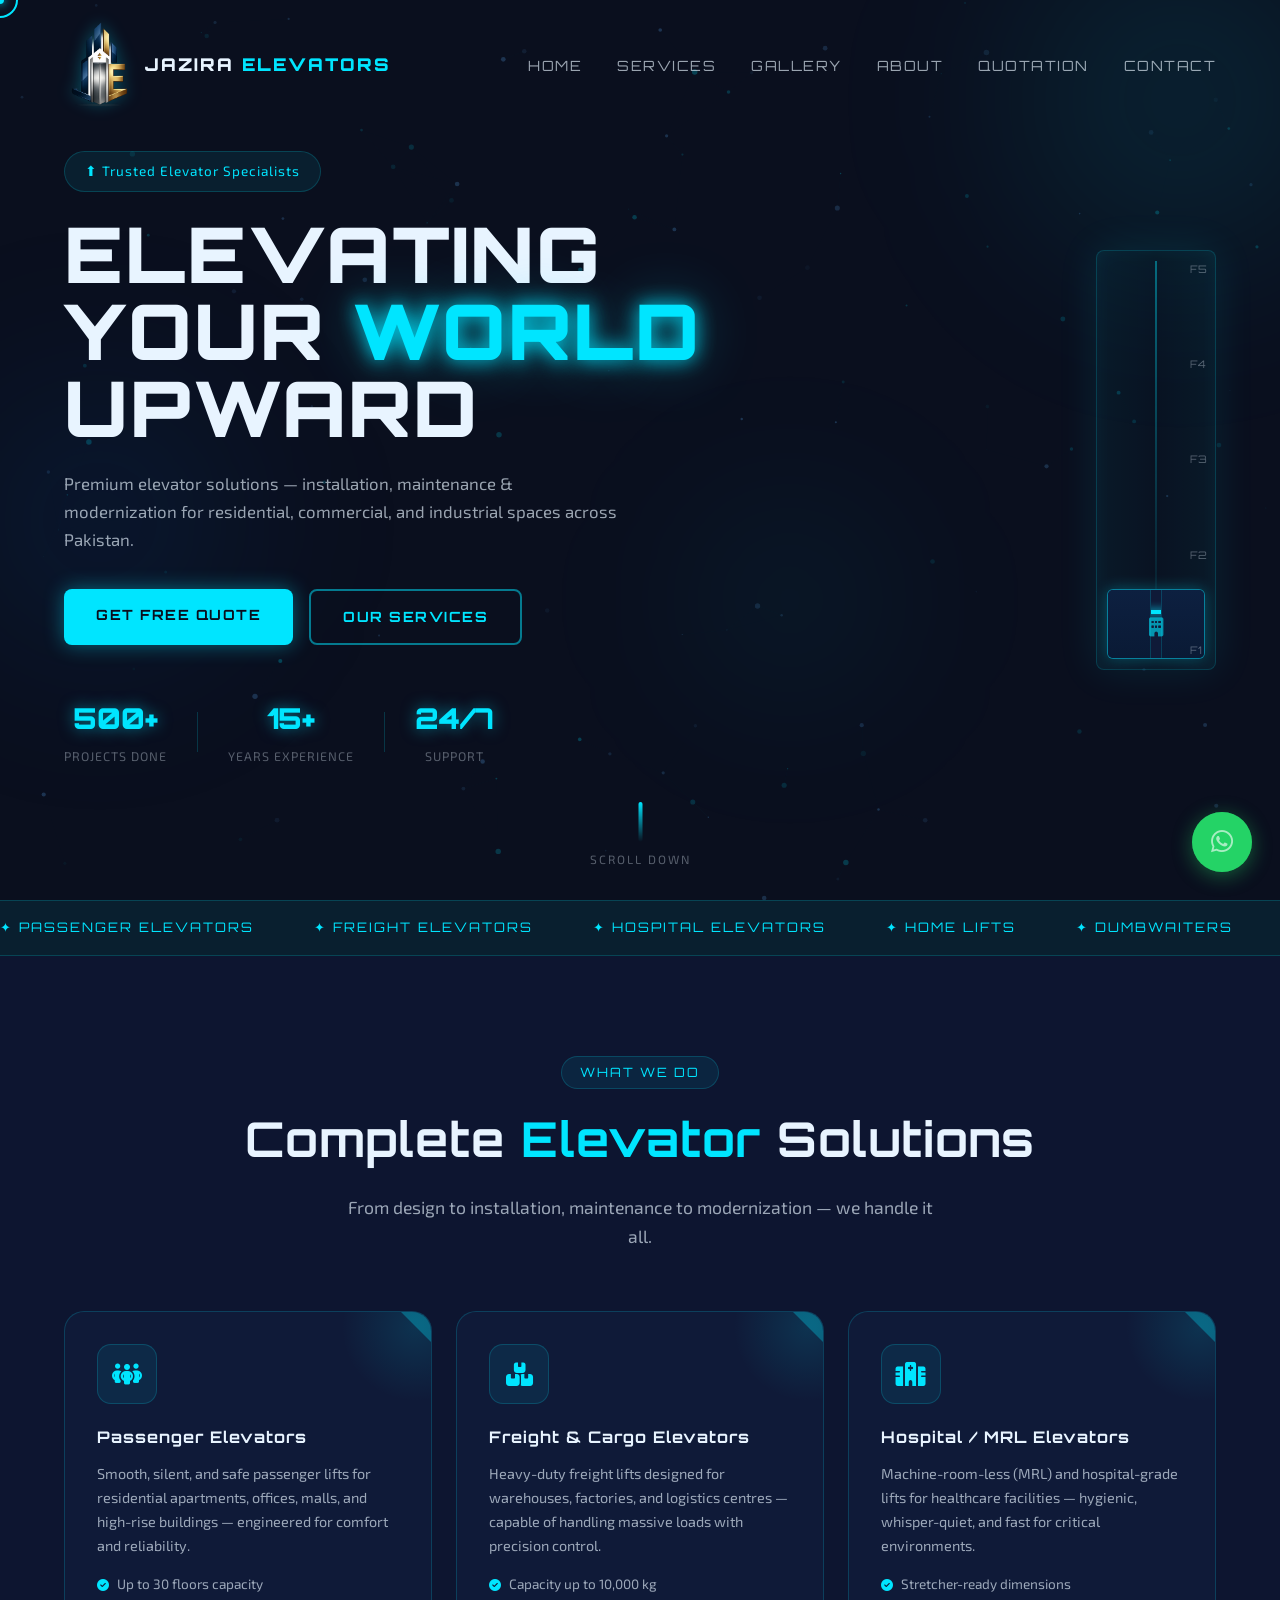
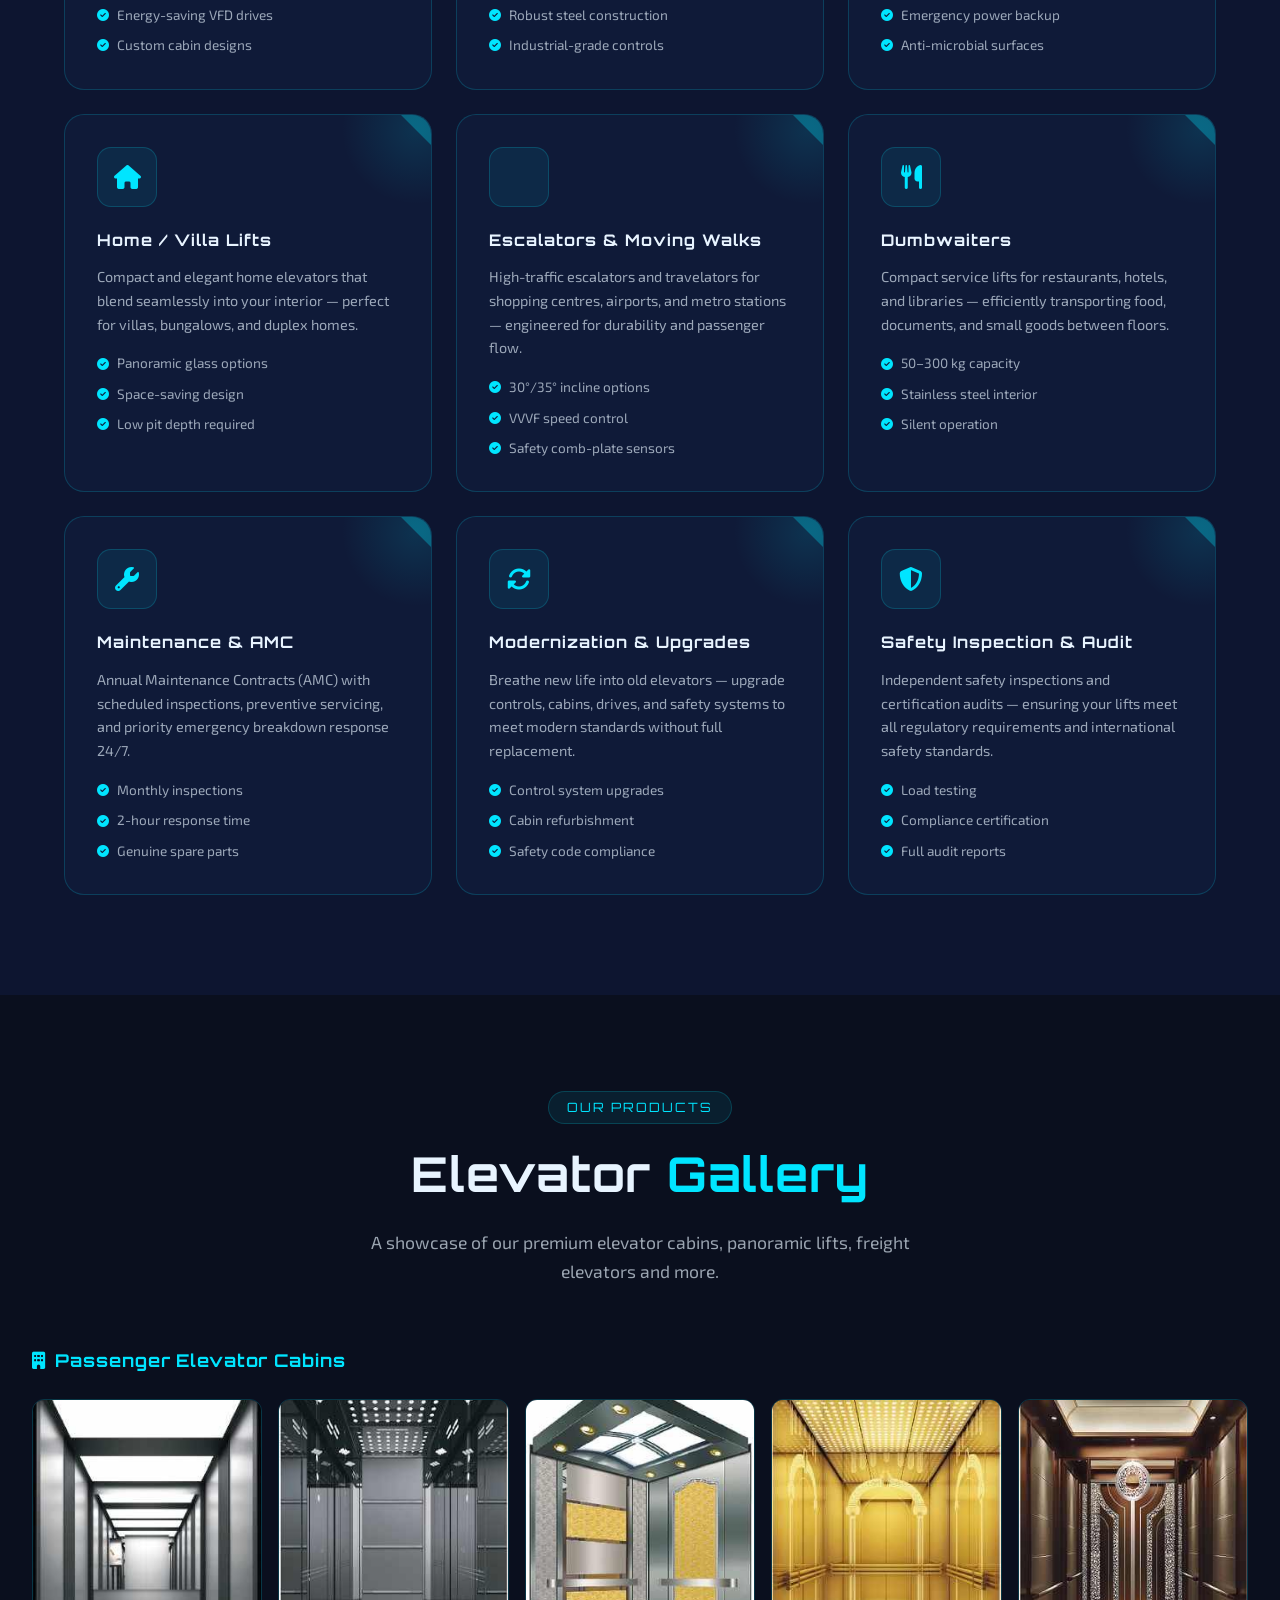
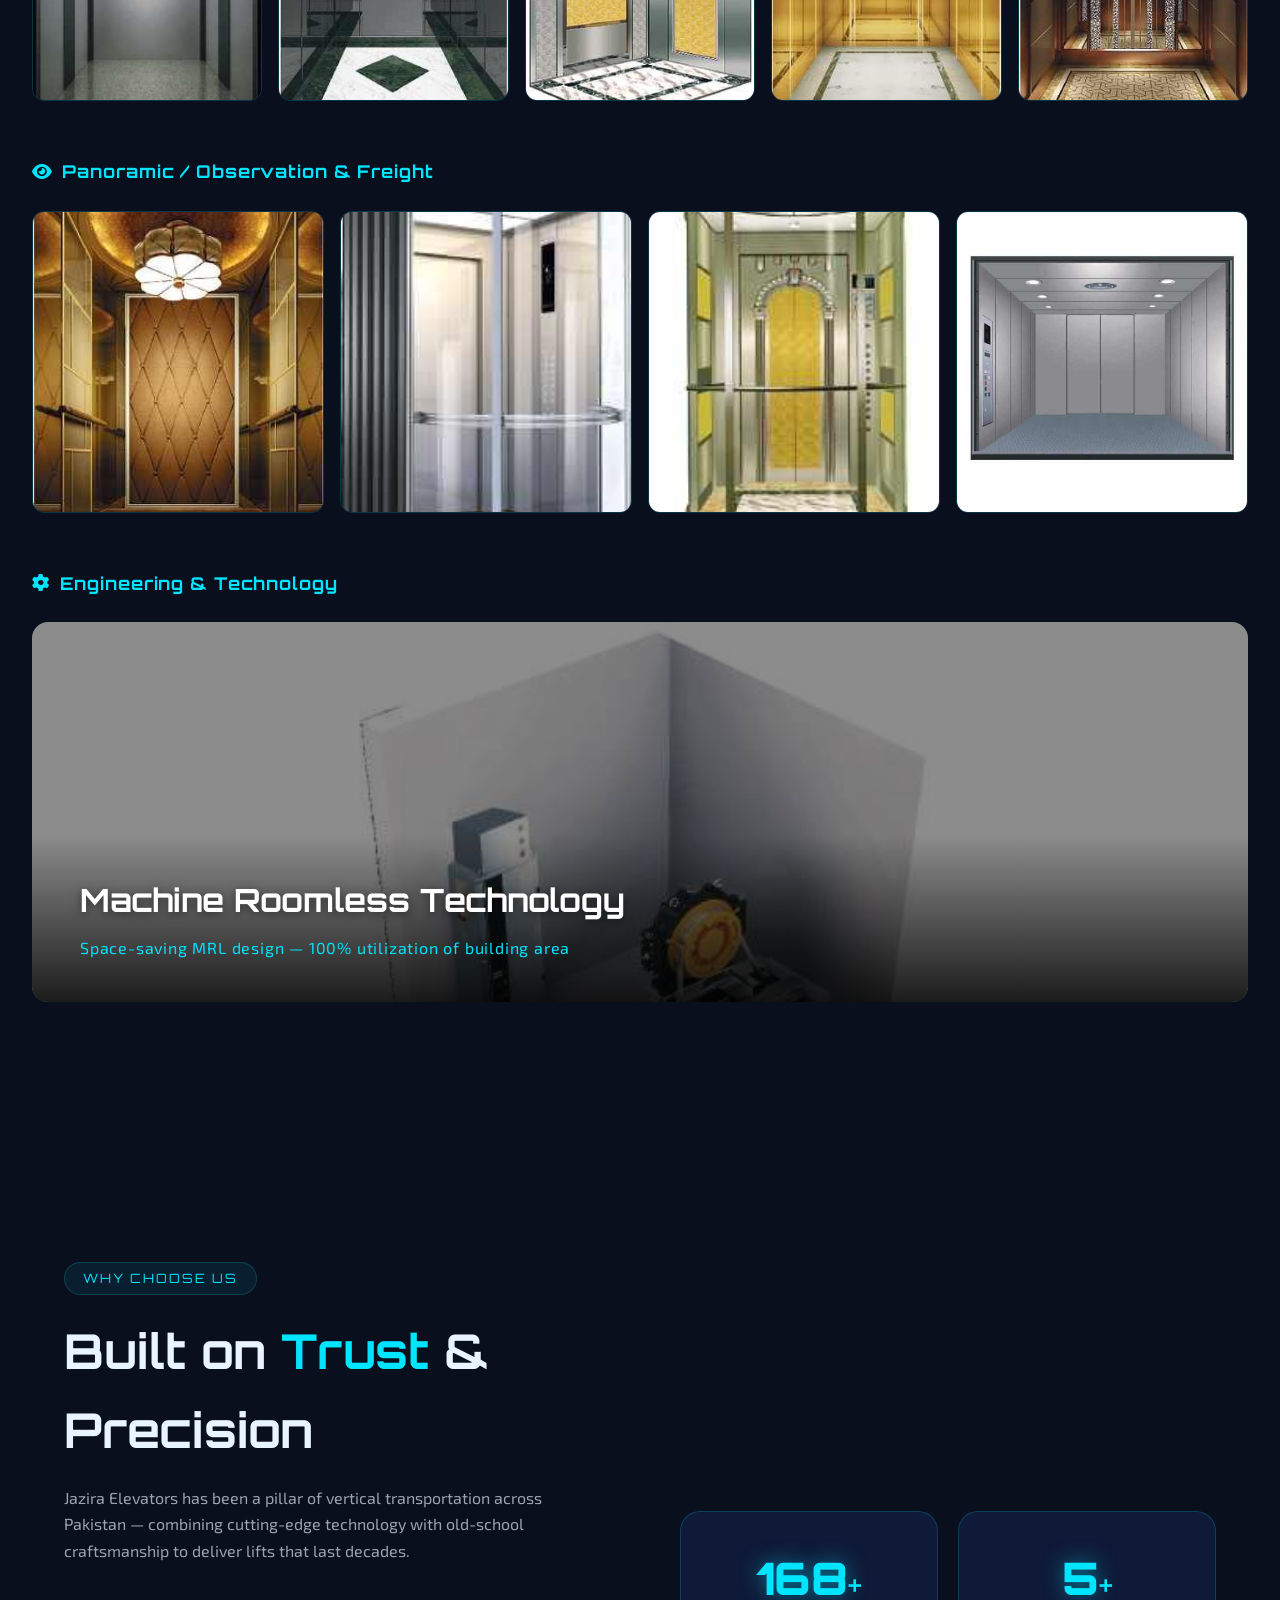
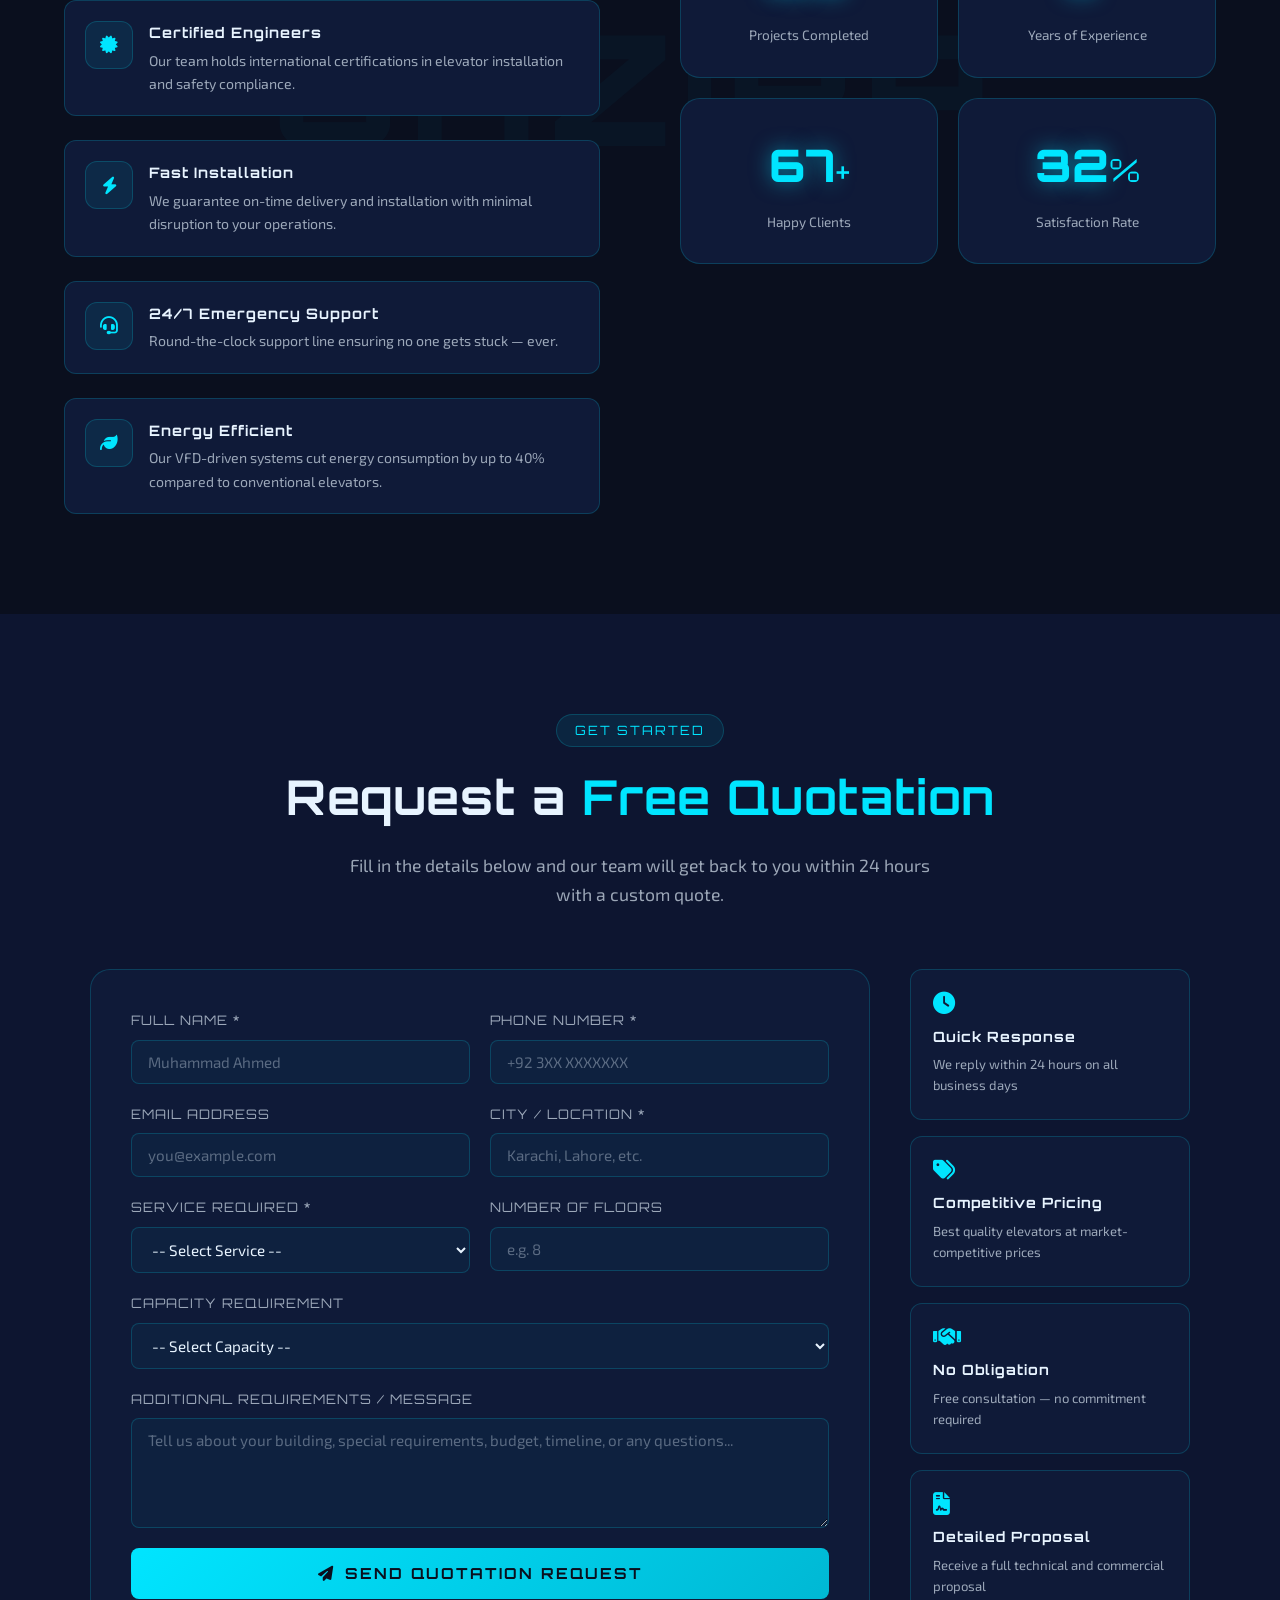
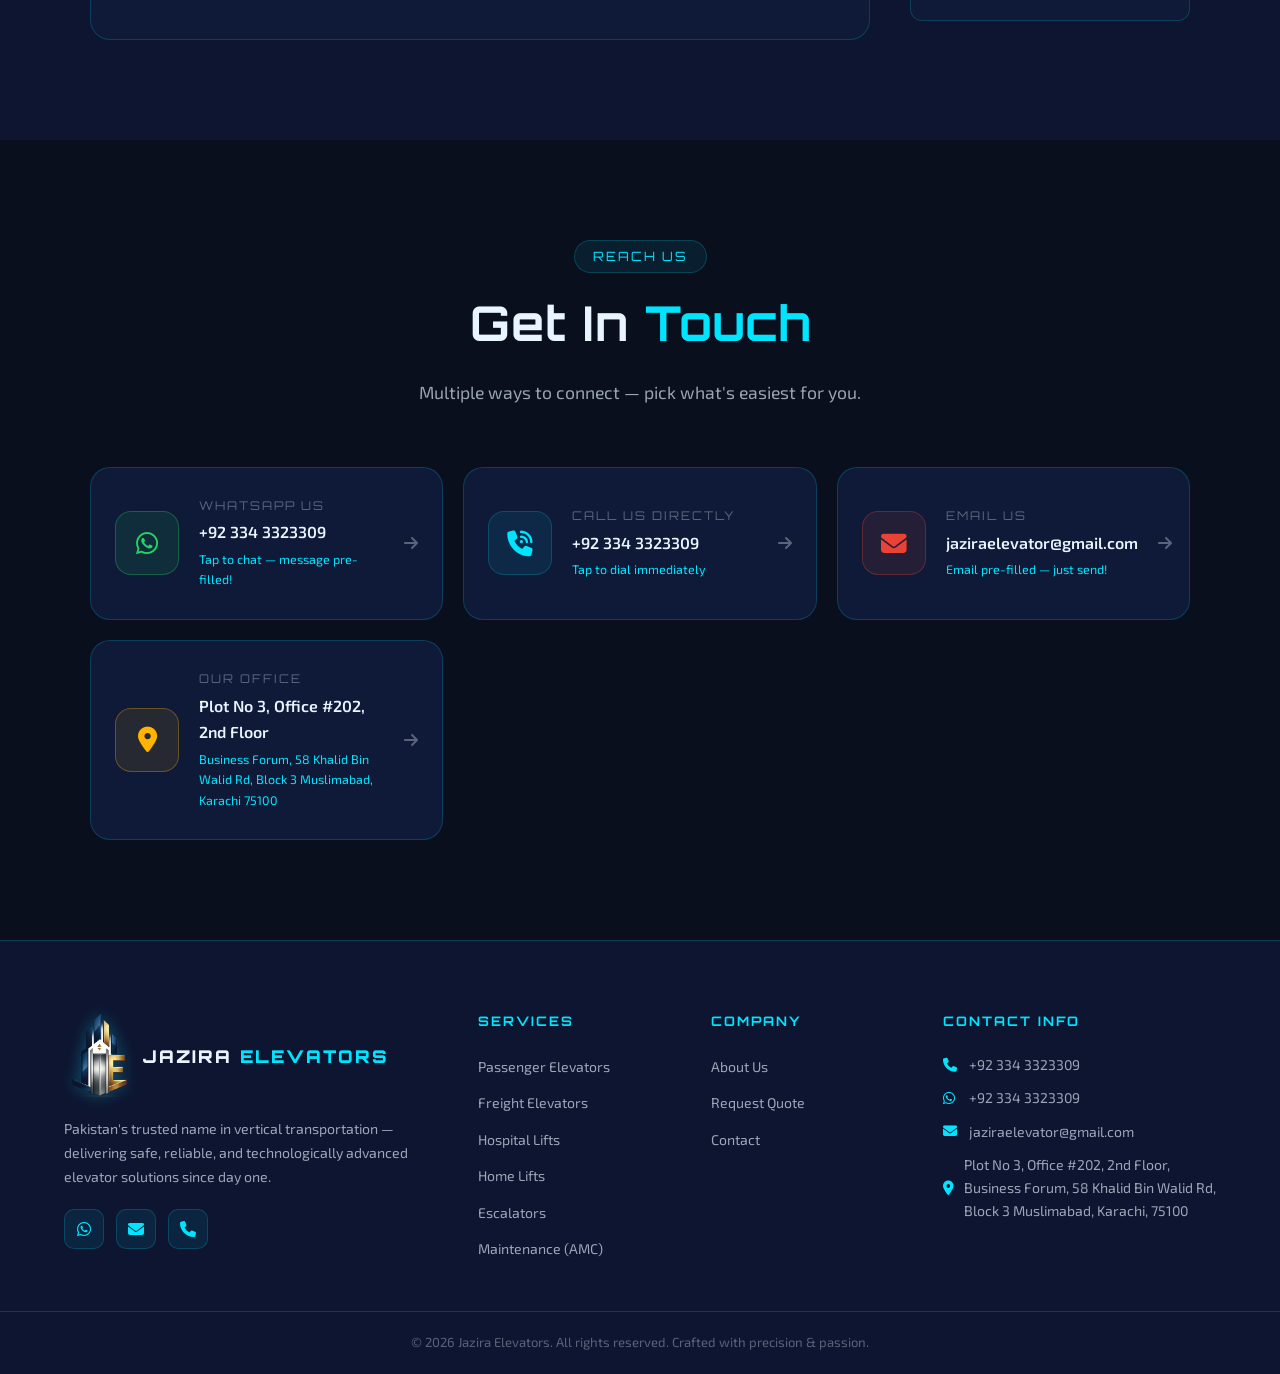
<file: index.html>
<!DOCTYPE html>
<html lang="en">
<head>
  <meta charset="UTF-8" />
  <meta name="viewport" content="width=device-width, initial-scale=1.0" />
  <title>Jazira Elevators – Elevating Excellence</title>

  <!-- ========================================== -->
  <!-- ADDED: Favicon & Google Site Name Data     -->
  <!-- ========================================== -->
  <link rel="icon" href="logo.png" type="image/png">
  <meta property="og:site_name" content="Jazira Elevators">
  <script type="application/ld+json">
  {
    "@context": "https://schema.org",
    "@type": "WebSite",
    "name": "Jazira Elevators",
    "alternateName": "Jazira Elevator",
    "url": "https://jaziraelevator.netlify.app/"
  }
  </script>
  <!-- ========================================== -->

  <link rel="stylesheet" href="style.css" />
  <link href="https://fonts.googleapis.com/css2?family=Orbitron:wght@400;700;900&family=Exo+2:wght@300;400;600;700&display=swap" rel="stylesheet" />
  <link rel="stylesheet" href="https://cdnjs.cloudflare.com/ajax/libs/font-awesome/6.5.0/css/all.min.css" />
</head>
<body>

  <!-- Custom Cursor -->
  <div class="cursor-outer" id="cursorOuter"></div>
  <div class="cursor-inner" id="cursorInner"></div>

  <!-- Particle Canvas -->
  <canvas id="particles"></canvas>

  <!-- Floating Orbs -->
  <div class="orb orb1"></div>
  <div class="orb orb2"></div>
  <div class="orb orb3"></div>

  <!-- ===== NAVBAR ===== -->
  <nav class="navbar" id="navbar">
    <div class="nav-container">
      <div class="logo">
        <img src="logo.png" alt="Jazira Elevators Logo" class="logo-img" />
        <span class="logo-text">JAZIRA<span class="accent"> ELEVATORS</span></span>
      </div>
      <ul class="nav-links" id="navLinks">
        <li><a href="#home">Home</a></li>
        <li><a href="#services">Services</a></li>
        <li><a href="#gallery">Gallery</a></li>
        <li><a href="#about">About</a></li>
        <li><a href="#quotation">Quotation</a></li>
        <li><a href="#contact">Contact</a></li>
      </ul>
      <div class="hamburger" id="hamburger">
        <span></span><span></span><span></span>
      </div>
    </div>
  </nav>

  <!-- ===== HERO ===== -->
  <section class="hero" id="home">
    <div class="hero-content">
      <div class="hero-badge">⬆ Trusted Elevator Specialists</div>
      <h1 class="hero-title">
        <span class="line1">ELEVATING</span>
        <span class="line2">YOUR <span class="accent-glow">WORLD</span></span>
        <span class="line3">UPWARD</span>
      </h1>
      <p class="hero-sub">Premium elevator solutions — installation, maintenance & modernization for residential, commercial, and industrial spaces across Pakistan.</p>
      <div class="hero-cta">
        <a href="#quotation" class="btn-primary">Get Free Quote</a>
        <a href="#services" class="btn-secondary">Our Services</a>
      </div>
      <div class="hero-stats">
        <div class="stat"><span class="stat-num">500+</span><span class="stat-label">Projects Done</span></div>
        <div class="stat-divider"></div>
        <div class="stat"><span class="stat-num">15+</span><span class="stat-label">Years Experience</span></div>
        <div class="stat-divider"></div>
        <div class="stat"><span class="stat-num">24/7</span><span class="stat-label">Support</span></div>
      </div>
    </div>
    <div class="hero-3d">
      <div class="elevator-shaft">
        <div class="shaft-track"></div>
        <div class="elevator-cab" id="elevatorCab">
          <div class="cab-door left"></div>
          <div class="cab-door right"></div>
          <div class="cab-interior">
            <div class="cab-light"></div>
            <i class="fas fa-building cab-icon"></i>
          </div>
        </div>
        <div class="floor-markers">
          <span>F5</span><span>F4</span><span>F3</span><span>F2</span><span>F1</span>
        </div>
      </div>
    </div>
    <div class="scroll-indicator">
      <div class="scroll-dot"></div>
      <span>Scroll Down</span>
    </div>
  </section>

  <!-- ===== TICKER ===== -->
  <div class="ticker-wrap">
    <div class="ticker">
      <span>✦ Passenger Elevators</span>
      <span>✦ Freight Elevators</span>
      <span>✦ Hospital Elevators</span>
      <span>✦ Home Lifts</span>
      <span>✦ Dumbwaiters</span>
      <span>✦ Escalators</span>
      <span>✦ Modernization</span>
      <span>✦ AMC Services</span>
      <span>✦ Emergency Rescue</span>
      <span>✦ Passenger Elevators</span>
      <span>✦ Freight Elevators</span>
      <span>✦ Hospital Elevators</span>
      <span>✦ Home Lifts</span>
      <span>✦ Dumbwaiters</span>
      <span>✦ Escalators</span>
      <span>✦ Modernization</span>
      <span>✦ AMC Services</span>
      <span>✦ Emergency Rescue</span>
    </div>
  </div>

  <!-- ===== SERVICES ===== -->
  <section class="services" id="services">
    <div class="section-header">
      <span class="section-tag">What We Do</span>
      <h2>Complete <span class="accent">Elevator</span> Solutions</h2>
      <p>From design to installation, maintenance to modernization — we handle it all.</p>
    </div>
    <div class="services-grid">

      <div class="service-card" data-tilt>
        <div class="card-glow"></div>
        <div class="service-icon"><i class="fas fa-people-group"></i></div>
        <h3>Passenger Elevators</h3>
        <p>Smooth, silent, and safe passenger lifts for residential apartments, offices, malls, and high-rise buildings — engineered for comfort and reliability.</p>
        <ul class="service-features">
          <li><i class="fas fa-check-circle"></i> Up to 30 floors capacity</li>
          <li><i class="fas fa-check-circle"></i> Energy-saving VFD drives</li>
          <li><i class="fas fa-check-circle"></i> Custom cabin designs</li>
        </ul>
        <div class="card-corner"></div>
      </div>

      <div class="service-card" data-tilt>
        <div class="card-glow"></div>
        <div class="service-icon"><i class="fas fa-boxes-stacked"></i></div>
        <h3>Freight & Cargo Elevators</h3>
        <p>Heavy-duty freight lifts designed for warehouses, factories, and logistics centres — capable of handling massive loads with precision control.</p>
        <ul class="service-features">
          <li><i class="fas fa-check-circle"></i> Capacity up to 10,000 kg</li>
          <li><i class="fas fa-check-circle"></i> Robust steel construction</li>
          <li><i class="fas fa-check-circle"></i> Industrial-grade controls</li>
        </ul>
        <div class="card-corner"></div>
      </div>

      <div class="service-card" data-tilt>
        <div class="card-glow"></div>
        <div class="service-icon"><i class="fas fa-hospital"></i></div>
        <h3>Hospital / MRL Elevators</h3>
        <p>Machine-room-less (MRL) and hospital-grade lifts for healthcare facilities — hygienic, whisper-quiet, and fast for critical environments.</p>
        <ul class="service-features">
          <li><i class="fas fa-check-circle"></i> Stretcher-ready dimensions</li>
          <li><i class="fas fa-check-circle"></i> Emergency power backup</li>
          <li><i class="fas fa-check-circle"></i> Anti-microbial surfaces</li>
        </ul>
        <div class="card-corner"></div>
      </div>

      <div class="service-card" data-tilt>
        <div class="card-glow"></div>
        <div class="service-icon"><i class="fas fa-home"></i></div>
        <h3>Home / Villa Lifts</h3>
        <p>Compact and elegant home elevators that blend seamlessly into your interior — perfect for villas, bungalows, and duplex homes.</p>
        <ul class="service-features">
          <li><i class="fas fa-check-circle"></i> Panoramic glass options</li>
          <li><i class="fas fa-check-circle"></i> Space-saving design</li>
          <li><i class="fas fa-check-circle"></i> Low pit depth required</li>
        </ul>
        <div class="card-corner"></div>
      </div>

      <div class="service-card" data-tilt>
        <div class="card-glow"></div>
        <div class="service-icon"><i class="fas fa-escalator"></i></div>
        <h3>Escalators & Moving Walks</h3>
        <p>High-traffic escalators and travelators for shopping centres, airports, and metro stations — engineered for durability and passenger flow.</p>
        <ul class="service-features">
          <li><i class="fas fa-check-circle"></i> 30°/35° incline options</li>
          <li><i class="fas fa-check-circle"></i> VVVF speed control</li>
          <li><i class="fas fa-check-circle"></i> Safety comb-plate sensors</li>
        </ul>
        <div class="card-corner"></div>
      </div>

      <div class="service-card" data-tilt>
        <div class="card-glow"></div>
        <div class="service-icon"><i class="fas fa-utensils"></i></div>
        <h3>Dumbwaiters</h3>
        <p>Compact service lifts for restaurants, hotels, and libraries — efficiently transporting food, documents, and small goods between floors.</p>
        <ul class="service-features">
          <li><i class="fas fa-check-circle"></i> 50–300 kg capacity</li>
          <li><i class="fas fa-check-circle"></i> Stainless steel interior</li>
          <li><i class="fas fa-check-circle"></i> Silent operation</li>
        </ul>
        <div class="card-corner"></div>
      </div>

      <div class="service-card" data-tilt>
        <div class="card-glow"></div>
        <div class="service-icon"><i class="fas fa-wrench"></i></div>
        <h3>Maintenance & AMC</h3>
        <p>Annual Maintenance Contracts (AMC) with scheduled inspections, preventive servicing, and priority emergency breakdown response 24/7.</p>
        <ul class="service-features">
          <li><i class="fas fa-check-circle"></i> Monthly inspections</li>
          <li><i class="fas fa-check-circle"></i> 2-hour response time</li>
          <li><i class="fas fa-check-circle"></i> Genuine spare parts</li>
        </ul>
        <div class="card-corner"></div>
      </div>

      <div class="service-card" data-tilt>
        <div class="card-glow"></div>
        <div class="service-icon"><i class="fas fa-rotate"></i></div>
        <h3>Modernization & Upgrades</h3>
        <p>Breathe new life into old elevators — upgrade controls, cabins, drives, and safety systems to meet modern standards without full replacement.</p>
        <ul class="service-features">
          <li><i class="fas fa-check-circle"></i> Control system upgrades</li>
          <li><i class="fas fa-check-circle"></i> Cabin refurbishment</li>
          <li><i class="fas fa-check-circle"></i> Safety code compliance</li>
        </ul>
        <div class="card-corner"></div>
      </div>

      <div class="service-card" data-tilt>
        <div class="card-glow"></div>
        <div class="service-icon"><i class="fas fa-shield-halved"></i></div>
        <h3>Safety Inspection & Audit</h3>
        <p>Independent safety inspections and certification audits — ensuring your lifts meet all regulatory requirements and international safety standards.</p>
        <ul class="service-features">
          <li><i class="fas fa-check-circle"></i> Load testing</li>
          <li><i class="fas fa-check-circle"></i> Compliance certification</li>
          <li><i class="fas fa-check-circle"></i> Full audit reports</li>
        </ul>
        <div class="card-corner"></div>
      </div>

    </div>
  </section>

  <!-- ===== GALLERY ===== -->
  <section class="gallery-section" id="gallery">
    <div class="section-header">
      <span class="section-tag">Our Products</span>
      <h2>Elevator <span class="accent">Gallery</span></h2>
      <p>A showcase of our premium elevator cabins, panoramic lifts, freight elevators and more.</p>
    </div>

    <!-- Row 1: Passenger Cabins -->
    <div class="gallery-subsection">
      <h3 class="gallery-sub-title"><i class="fas fa-building"></i> Passenger Elevator Cabins</h3>
      <div class="gallery-grid gallery-grid-5">
        <div class="gallery-item">
          <img src="imgs/cab_modern.jpg" alt="Modern minimalist elevator cabin" loading="lazy" />
          <div class="gallery-overlay"><span>Modern Minimalist</span></div>
        </div>
        <div class="gallery-item">
          <img src="imgs/cab_silver.jpg" alt="Silver marble elevator cabin" loading="lazy" />
          <div class="gallery-overlay"><span>Silver Marble</span></div>
        </div>
        <div class="gallery-item">
          <img src="imgs/cab_gold_chrome.jpg" alt="Gold chrome elevator cabin" loading="lazy" />
          <div class="gallery-overlay"><span>Gold Chrome</span></div>
        </div>
        <div class="gallery-item">
          <img src="imgs/cab_full_gold.jpg" alt="Full luxury gold elevator cabin" loading="lazy" />
          <div class="gallery-overlay"><span>Luxury Gold</span></div>
        </div>
        <div class="gallery-item">
          <img src="imgs/cab_bronze.jpg" alt="Bronze rose gold elevator cabin" loading="lazy" />
          <div class="gallery-overlay"><span>Bronze Rose Gold</span></div>
        </div>
      </div>
    </div>

    <!-- Row 2: Panoramic + Tech -->
    <div class="gallery-subsection">
      <h3 class="gallery-sub-title"><i class="fas fa-eye"></i> Panoramic / Observation & Freight</h3>
      <div class="gallery-grid gallery-grid-4">
        <div class="gallery-item">
          <img src="imgs/cab_wood_gold.jpg" alt="Elegant wood gold elevator cabin" loading="lazy" />
          <div class="gallery-overlay"><span>Wood & Gold Cabin</span></div>
        </div>
        <div class="gallery-item">
          <img src="imgs/pan_silver.jpg" alt="Glass panoramic observation elevator" loading="lazy" />
          <div class="gallery-overlay"><span>Glass Panoramic</span></div>
        </div>
        <div class="gallery-item">
          <img src="imgs/pan_gold_dome.jpg" alt="Gold dome panoramic elevator" loading="lazy" />
          <div class="gallery-overlay"><span>Gold Dome Panoramic</span></div>
        </div>
        <div class="gallery-item">
          <img src="imgs/freight.jpg" alt="Freight elevator interior" loading="lazy" />
          <div class="gallery-overlay"><span>Freight Elevator</span></div>
        </div>
      </div>
    </div>

    <!-- Row 3: Wide shaft cutaway banner -->
    <div class="gallery-subsection">
      <h3 class="gallery-sub-title"><i class="fas fa-gear"></i> Engineering & Technology</h3>
      <div class="gallery-banner gallery-banner-tech">
        <img src="imgs/shaft_cutaway.jpg" alt="MRL elevator shaft cutaway engineering view" loading="lazy" />
        <div class="gallery-banner-text">
          <h3>Machine Roomless Technology</h3>
          <p>Space-saving MRL design — 100% utilization of building area</p>
        </div>
      </div>
    </div>

  </section>

  <!-- ===== WHY US ===== -->
  <section class="why-us" id="about">
    <div class="why-bg-text">JAZIRA</div>
    <div class="why-content">
      <div class="why-left">
        <span class="section-tag">Why Choose Us</span>
        <h2>Built on <span class="accent">Trust</span> &amp; Precision</h2>
        <p>Jazira Elevators has been a pillar of vertical transportation across Pakistan — combining cutting-edge technology with old-school craftsmanship to deliver lifts that last decades.</p>
        <div class="why-items">
          <div class="why-item">
            <div class="why-icon"><i class="fas fa-certificate"></i></div>
            <div><h4>Certified Engineers</h4><p>Our team holds international certifications in elevator installation and safety compliance.</p></div>
          </div>
          <div class="why-item">
            <div class="why-icon"><i class="fas fa-bolt"></i></div>
            <div><h4>Fast Installation</h4><p>We guarantee on-time delivery and installation with minimal disruption to your operations.</p></div>
          </div>
          <div class="why-item">
            <div class="why-icon"><i class="fas fa-headset"></i></div>
            <div><h4>24/7 Emergency Support</h4><p>Round-the-clock support line ensuring no one gets stuck — ever.</p></div>
          </div>
          <div class="why-item">
            <div class="why-icon"><i class="fas fa-leaf"></i></div>
            <div><h4>Energy Efficient</h4><p>Our VFD-driven systems cut energy consumption by up to 40% compared to conventional elevators.</p></div>
          </div>
        </div>
      </div>
      <div class="why-right">
        <div class="counter-box">
          <div class="counter-item">
            <span class="counter" data-target="500">0</span><span class="counter-plus">+</span>
            <p>Projects Completed</p>
          </div>
          <div class="counter-item">
            <span class="counter" data-target="15">0</span><span class="counter-plus">+</span>
            <p>Years of Experience</p>
          </div>
          <div class="counter-item">
            <span class="counter" data-target="200">0</span><span class="counter-plus">+</span>
            <p>Happy Clients</p>
          </div>
          <div class="counter-item">
            <span class="counter" data-target="98">0</span><span class="counter-plus">%</span>
            <p>Satisfaction Rate</p>
          </div>
        </div>
      </div>
    </div>
  </section>

  <!-- ===== QUOTATION ===== -->
  <section class="quotation" id="quotation">
    <div class="section-header">
      <span class="section-tag">Get Started</span>
      <h2>Request a <span class="accent">Free Quotation</span></h2>
      <p>Fill in the details below and our team will get back to you within 24 hours with a custom quote.</p>
    </div>
    <div class="quote-container">
      <div class="quote-form-wrap">
        <form class="quote-form" id="quoteForm" onsubmit="submitQuote(event)">
          <div class="form-row">
            <div class="form-group">
              <label>Full Name *</label>
              <input type="text" placeholder="Muhammad Ahmed" required />
            </div>
            <div class="form-group">
              <label>Phone Number *</label>
              <input type="tel" placeholder="+92 3XX XXXXXXX" required />
            </div>
          </div>
          <div class="form-row">
            <div class="form-group">
              <label>Email Address</label>
              <input type="email" placeholder="you@example.com" />
            </div>
            <div class="form-group">
              <label>City / Location *</label>
              <input type="text" placeholder="Karachi, Lahore, etc." required />
            </div>
          </div>
          <div class="form-row">
            <div class="form-group">
              <label>Service Required *</label>
              <select required>
                <option value="">-- Select Service --</option>
                <option>Passenger Elevator – New Installation</option>
                <option>Freight / Cargo Elevator</option>
                <option>Hospital / MRL Elevator</option>
                <option>Home / Villa Lift</option>
                <option>Escalator / Moving Walk</option>
                <option>Dumbwaiter</option>
                <option>Annual Maintenance Contract (AMC)</option>
                <option>Modernization / Upgrade</option>
                <option>Safety Inspection / Audit</option>
                <option>Emergency Repair</option>
                <option>Other</option>
              </select>
            </div>
            <div class="form-group">
              <label>Number of Floors</label>
              <input type="number" placeholder="e.g. 8" min="1" max="100" />
            </div>
          </div>
          <div class="form-group full">
            <label>Capacity Requirement</label>
            <select>
              <option value="">-- Select Capacity --</option>
              <option>4 Person (320 kg)</option>
              <option>6 Person (480 kg)</option>
              <option>8 Person (630 kg)</option>
              <option>10 Person (800 kg)</option>
              <option>13 Person (1000 kg)</option>
              <option>Freight – Up to 1500 kg</option>
              <option>Freight – Up to 5000 kg</option>
              <option>Custom / Not Sure</option>
            </select>
          </div>
          <div class="form-group full">
            <label>Additional Requirements / Message</label>
            <textarea placeholder="Tell us about your building, special requirements, budget, timeline, or any questions..." rows="4"></textarea>
          </div>
          <button type="submit" class="btn-submit">
            <i class="fas fa-paper-plane"></i> Send Quotation Request
          </button>
        </form>
        <div class="form-success" id="formSuccess">
          <div class="success-icon"><i class="fas fa-check-circle"></i></div>
          <h3>Request Sent Successfully!</h3>
          <p>Thank you! Our team will contact you within 24 hours via WhatsApp or phone.</p>
          <button onclick="resetForm()" class="btn-secondary" style="margin-top:1rem">Send Another</button>
        </div>
      </div>
      <div class="quote-info">
        <div class="info-card">
          <i class="fas fa-clock"></i>
          <h4>Quick Response</h4>
          <p>We reply within 24 hours on all business days</p>
        </div>
        <div class="info-card">
          <i class="fas fa-tags"></i>
          <h4>Competitive Pricing</h4>
          <p>Best quality elevators at market-competitive prices</p>
        </div>
        <div class="info-card">
          <i class="fas fa-handshake"></i>
          <h4>No Obligation</h4>
          <p>Free consultation — no commitment required</p>
        </div>
        <div class="info-card">
          <i class="fas fa-file-contract"></i>
          <h4>Detailed Proposal</h4>
          <p>Receive a full technical and commercial proposal</p>
        </div>
      </div>
    </div>
  </section>

  <!-- ===== CONTACT ===== -->
  <section class="contact" id="contact">
    <div class="section-header">
      <span class="section-tag">Reach Us</span>
      <h2>Get In <span class="accent">Touch</span></h2>
      <p>Multiple ways to connect — pick what's easiest for you.</p>
    </div>
    <div class="contact-grid">

      <!-- WhatsApp -->
      <a class="contact-card whatsapp-card"
         href="https://wa.me/923343323309?text=Hello%20Jazira%20Elevators!%20%F0%9F%91%8B%20I%20visited%20your%20website%20and%20I%27m%20interested%20in%20your%20elevator%20services.%20Could%20you%20please%20provide%20more%20details%20and%20a%20quotation%3F%20Thank%20you!"
         target="_blank">
        <div class="contact-icon-wrap wh"><i class="fab fa-whatsapp"></i></div>
        <div class="contact-info">
          <span class="contact-label">WhatsApp Us</span>
          <span class="contact-value">+92 334 3323309</span>
          <span class="contact-hint">Tap to chat — message pre-filled!</span>
        </div>
        <div class="contact-arrow"><i class="fas fa-arrow-right"></i></div>
      </a>

      <!-- Phone -->
      <a class="contact-card phone-card" href="tel:+923343323309">
        <div class="contact-icon-wrap ph"><i class="fas fa-phone-volume"></i></div>
        <div class="contact-info">
          <span class="contact-label">Call Us Directly</span>
          <span class="contact-value">+92 334 3323309</span>
          <span class="contact-hint">Tap to dial immediately</span>
        </div>
        <div class="contact-arrow"><i class="fas fa-arrow-right"></i></div>
      </a>

      <!-- Email -->
      <a class="contact-card email-card"
         href="mailto:jaziraelevator@gmail.com?subject=Elevator%20Service%20Inquiry%20–%20Jazira%20Elevators&body=Hello%20Jazira%20Elevators%20Team%2C%0A%0AI%20am%20interested%20in%20your%20elevator%20services%20and%20would%20like%20to%20request%20more%20information%20and%20a%20quotation.%0A%0APlease%20find%20my%20details%20below%3A%0A%0AName%3A%20%0APhone%3A%20%0ALocation%3A%20%0AService%20Required%3A%20%0ANumber%20of%20Floors%3A%20%0A%0AThank%20you!">
        <div class="contact-icon-wrap em"><i class="fas fa-envelope"></i></div>
        <div class="contact-info">
          <span class="contact-label">Email Us</span>
          <span class="contact-value">jaziraelevator@gmail.com</span>
          <span class="contact-hint">Email pre-filled — just send!</span>
        </div>
        <div class="contact-arrow"><i class="fas fa-arrow-right"></i></div>
      </a>

      <!-- Address -->
      <a class="contact-card address-card"
         href="https://www.google.com/maps/search/?api=1&query=Plot+No+3+Office+202+Business+Forum+58+Khalid+Bin+Walid+Rd+Block+3+Muslimabad+Karachi+75100"
         target="_blank">
        <div class="contact-icon-wrap addr"><i class="fas fa-map-marker-alt"></i></div>
        <div class="contact-info">
          <span class="contact-label">Our Office</span>
          <span class="contact-value">Plot No 3, Office #202, 2nd Floor</span>
          <span class="contact-hint">Business Forum, 58 Khalid Bin Walid Rd, Block 3 Muslimabad, Karachi 75100</span>
        </div>
        <div class="contact-arrow"><i class="fas fa-arrow-right"></i></div>
      </a>

    </div>
  </section>

  <!-- ===== FOOTER ===== -->
  <footer class="footer">
    <div class="footer-top">
      <div class="footer-brand">
        <div class="logo">
          <img src="logo.png" alt="Jazira Elevators Logo" class="logo-img" />
          <span class="logo-text">JAZIRA<span class="accent"> ELEVATORS</span></span>
        </div>
        <p>Pakistan's trusted name in vertical transportation — delivering safe, reliable, and technologically advanced elevator solutions since day one.</p>
        <div class="footer-socials">
          <a href="https://wa.me/923343323309?text=Hello%20Jazira%20Elevators!%20I%27m%20interested%20in%20your%20services." target="_blank"><i class="fab fa-whatsapp"></i></a>
          <a href="mailto:jaziraelevator@gmail.com"><i class="fas fa-envelope"></i></a>
          <a href="tel:+923343323309"><i class="fas fa-phone"></i></a>
        </div>
      </div>
      <div class="footer-links">
        <h4>Services</h4>
        <ul>
          <li><a href="#services">Passenger Elevators</a></li>
          <li><a href="#services">Freight Elevators</a></li>
          <li><a href="#services">Hospital Lifts</a></li>
          <li><a href="#services">Home Lifts</a></li>
          <li><a href="#services">Escalators</a></li>
          <li><a href="#services">Maintenance (AMC)</a></li>
        </ul>
      </div>
      <div class="footer-links">
        <h4>Company</h4>
        <ul>
          <li><a href="#about">About Us</a></li>
          <li><a href="#quotation">Request Quote</a></li>
          <li><a href="#contact">Contact</a></li>
        </ul>
      </div>
      <div class="footer-contact">
        <h4>Contact Info</h4>
        <p><i class="fas fa-phone"></i> <a href="tel:+923343323309">+92 334 3323309</a></p>
        <p><i class="fab fa-whatsapp"></i> <a href="https://wa.me/923343323309" target="_blank">+92 334 3323309</a></p>
        <p><i class="fas fa-envelope"></i> <a href="mailto:jaziraelevator@gmail.com">jaziraelevator@gmail.com</a></p>
        <p><i class="fas fa-map-marker-alt"></i> Plot No 3, Office #202, 2nd Floor, Business Forum, 58 Khalid Bin Walid Rd, Block 3 Muslimabad, Karachi, 75100</p>
      </div>
    </div>
    <div class="footer-bottom">
      <p>© 2025 Jazira Elevators. All rights reserved. Crafted with precision &amp; passion.</p>
    </div>
  </footer>

  <!-- WhatsApp Floating Button -->
  <a class="fab-whatsapp"
     href="https://wa.me/923343323309?text=Hello%20Jazira%20Elevators!%20%F0%9F%91%8B%20I%20visited%20your%20website%20and%20I%27m%20interested%20in%20your%20elevator%20services.%20Could%20you%20please%20provide%20more%20details%20and%20a%20quotation%3F%20Thank%20you!"
     target="_blank" title="Chat on WhatsApp">
    <i class="fab fa-whatsapp"></i>
    <span class="fab-pulse"></span>
  </a>

  <script src="script.js"></script>
</body>
</html>
</file>
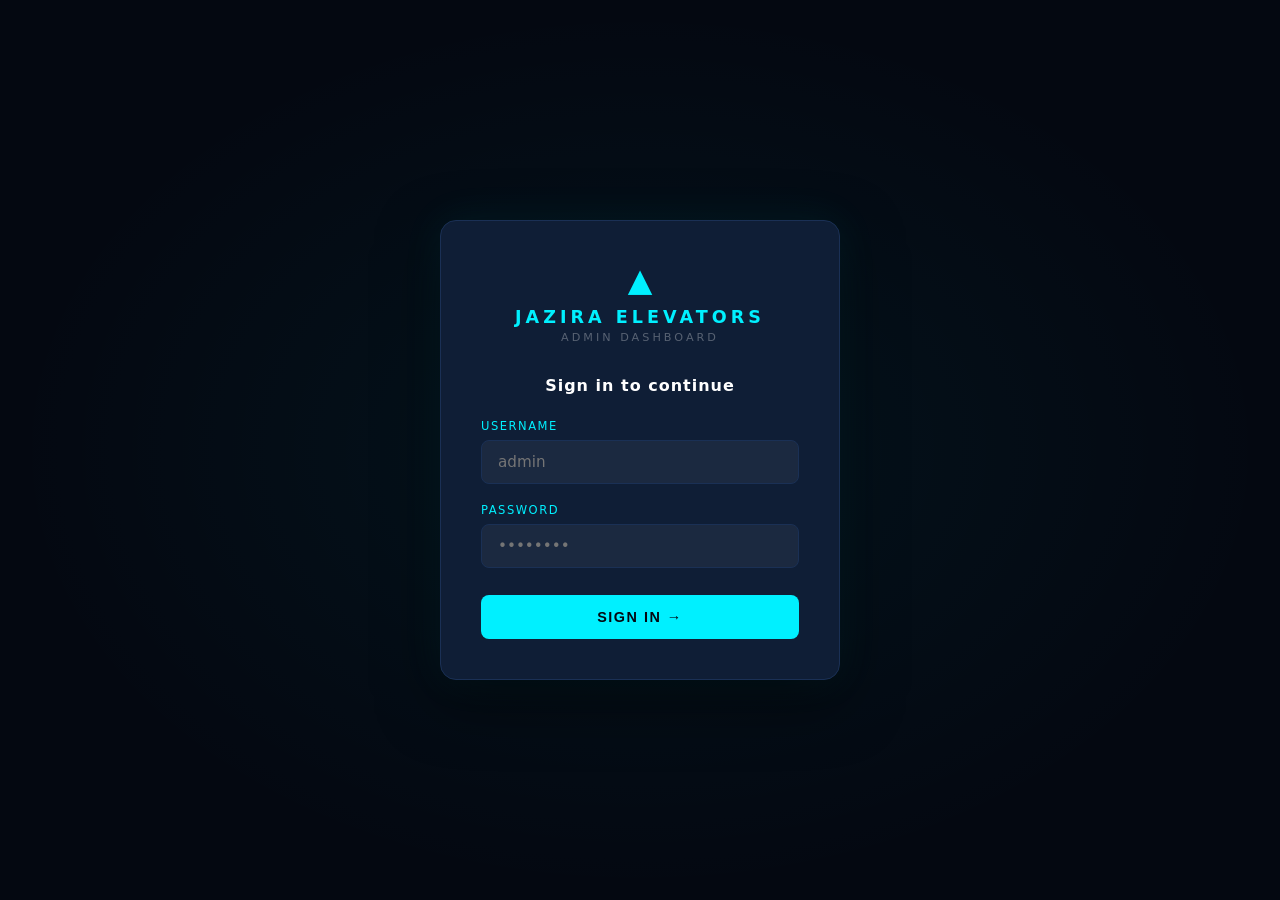
<file: admin/index.html>
<!DOCTYPE html>
<html lang="en">
<head>
  <meta charset="UTF-8"/>
  <meta name="viewport" content="width=device-width, initial-scale=1.0"/>
  <title>JAZIRA ELEVATORS — Admin Dashboard</title>
  <style>
    :root {
      --navy: #040811; --navy-dark: #070d1a; --navy-mid: #0d1b2e;
      --navy-light: #152240; --navy-card: #0f1e36; --navy-border: #1a3055;
      --cyan: #00f0ff; --cyan-dim: rgba(0,240,255,0.5); --cyan-glow: rgba(0,240,255,0.12);
      --white: #fff; --w80: rgba(255,255,255,0.8); --w60: rgba(255,255,255,0.6);
      --w30: rgba(255,255,255,0.3); --w10: rgba(255,255,255,0.07);
      --green: #25d366; --orange: #ff6b35; --red: #ff4d4d; --gold: #ffd700;
      --radius: 10px;
    }
    *,*::before,*::after{box-sizing:border-box;margin:0;padding:0}
    html{scroll-behavior:smooth}
    body{font-family:'Segoe UI',system-ui,sans-serif;background:var(--navy);color:var(--w80);min-height:100vh;overflow-x:hidden}
    a{color:inherit;text-decoration:none}
    button{cursor:pointer}
    input,select,textarea{font-family:inherit}
    ::-webkit-scrollbar{width:5px;height:5px}
    ::-webkit-scrollbar-track{background:var(--navy-dark)}
    ::-webkit-scrollbar-thumb{background:var(--navy-border);border-radius:3px}
    ::-webkit-scrollbar-thumb:hover{background:var(--cyan-dim)}

    /* ── LOGIN ── */
    #loginPage{display:flex;align-items:center;justify-content:center;min-height:100vh;background:radial-gradient(ellipse at center,rgba(0,240,255,0.05) 0%,transparent 70%)}
    .login-card{background:var(--navy-card);border:1px solid var(--navy-border);border-radius:16px;padding:2.5rem;width:100%;max-width:400px;box-shadow:0 20px 60px rgba(0,0,0,0.5),0 0 40px rgba(0,240,255,0.08)}
    .login-logo{text-align:center;margin-bottom:2rem}
    .login-logo .lift{font-size:2rem;color:var(--cyan);display:block;animation:liftAnim 2s ease-in-out infinite alternate}
    .login-logo h1{font-size:1.1rem;letter-spacing:4px;color:var(--cyan);margin:0.5rem 0 0.2rem}
    .login-logo p{font-size:0.7rem;letter-spacing:3px;color:var(--w30)}
    @keyframes liftAnim{from{transform:translateY(4px)}to{transform:translateY(-4px)}}
    .login-title{font-size:1rem;font-weight:600;color:var(--white);margin-bottom:1.5rem;text-align:center;letter-spacing:1px}
    .form-field{margin-bottom:1.2rem}
    .form-field label{display:block;font-size:0.72rem;letter-spacing:1.5px;text-transform:uppercase;color:var(--cyan);margin-bottom:0.45rem}
    .form-field input{width:100%;padding:0.75rem 1rem;background:rgba(255,255,255,0.05);border:1px solid var(--navy-border);border-radius:8px;color:var(--white);font-size:0.95rem;outline:none;transition:border-color .2s,box-shadow .2s}
    .form-field input:focus{border-color:var(--cyan-dim);box-shadow:0 0 0 3px rgba(0,240,255,0.1)}
    .btn-login{width:100%;padding:0.85rem;background:var(--cyan);color:var(--navy);font-size:0.9rem;font-weight:700;letter-spacing:1.5px;text-transform:uppercase;border:none;border-radius:8px;transition:all .2s;margin-top:0.5rem}
    .btn-login:hover{box-shadow:0 0 25px rgba(0,240,255,0.4);transform:translateY(-1px)}
    .login-error{background:rgba(255,77,77,0.12);border:1px solid rgba(255,77,77,0.3);border-radius:6px;padding:0.6rem 1rem;font-size:0.83rem;color:var(--red);margin-bottom:1rem;display:none}
    .login-error.show{display:block}

    /* ── LAYOUT ── */
    #appPage{display:none;flex-direction:column;min-height:100vh}
    #appPage.show{display:flex}

    /* Topbar */
    .topbar{position:sticky;top:0;z-index:100;background:rgba(4,8,17,0.95);backdrop-filter:blur(16px);border-bottom:1px solid var(--navy-border);padding:0 1.5rem;height:60px;display:flex;align-items:center;justify-content:space-between;gap:1rem}
    .topbar-logo{display:flex;align-items:center;gap:0.6rem;flex-shrink:0}
    .topbar-logo .lift{font-size:1.2rem;color:var(--cyan)}
    .topbar-logo span{font-size:0.9rem;font-weight:700;letter-spacing:3px;color:var(--cyan)}
    .topbar-logo small{font-size:0.55rem;letter-spacing:2px;color:var(--w30);display:block}
    .topbar-nav{display:flex;gap:0.3rem}
    .nav-tab{padding:0.45rem 0.9rem;border-radius:6px;font-size:0.8rem;font-weight:600;letter-spacing:0.5px;color:var(--w60);background:transparent;border:none;transition:all .2s;white-space:nowrap}
    .nav-tab:hover{color:var(--white);background:var(--w10)}
    .nav-tab.active{color:var(--cyan);background:var(--cyan-glow);border:1px solid rgba(0,240,255,0.2)}
    .topbar-right{display:flex;align-items:center;gap:0.8rem;flex-shrink:0}
    .admin-badge{font-size:0.75rem;color:var(--w60);padding:0.3rem 0.7rem;background:var(--w10);border-radius:5px;letter-spacing:0.5px}
    .btn-logout{padding:0.4rem 0.9rem;background:transparent;border:1px solid var(--navy-border);border-radius:6px;font-size:0.78rem;color:var(--w60);transition:all .2s}
    .btn-logout:hover{border-color:var(--red);color:var(--red)}

    /* Main area */
    .main-content{flex:1;padding:1.8rem;max-width:1400px;width:100%;margin:0 auto}
    .page-section{display:none}
    .page-section.active{display:block}

    /* ── STAT CARDS ── */
    .stats-row{display:grid;grid-template-columns:repeat(auto-fit,minmax(170px,1fr));gap:1rem;margin-bottom:1.8rem}
    .stat-card{background:var(--navy-card);border:1px solid var(--navy-border);border-radius:var(--radius);padding:1.3rem 1.5rem;position:relative;overflow:hidden;transition:transform .2s,border-color .2s}
    .stat-card:hover{transform:translateY(-2px);border-color:rgba(0,240,255,0.3)}
    .stat-card::before{content:'';position:absolute;top:0;left:0;right:0;height:2px;background:linear-gradient(90deg,transparent,var(--cyan),transparent);opacity:0;transition:opacity .3s}
    .stat-card:hover::before{opacity:1}
    .sc-label{font-size:0.68rem;letter-spacing:2px;text-transform:uppercase;color:var(--w60);margin-bottom:0.5rem}
    .sc-value{font-size:2rem;font-weight:700;color:var(--white);line-height:1}
    .sc-value.cyan{color:var(--cyan)}
    .sc-value.green{color:var(--green)}
    .sc-value.orange{color:var(--orange)}
    .sc-value.red{color:var(--red)}
    .sc-icon{position:absolute;right:1rem;top:50%;transform:translateY(-50%);font-size:2rem;opacity:0.12}

    /* ── TABLE ── */
    .table-card{background:var(--navy-card);border:1px solid var(--navy-border);border-radius:var(--radius);overflow:hidden}
    .table-header{padding:1rem 1.5rem;border-bottom:1px solid var(--navy-border);display:flex;align-items:center;justify-content:space-between;gap:1rem;flex-wrap:wrap}
    .table-title{font-size:0.9rem;font-weight:600;color:var(--white);letter-spacing:0.5px}
    .table-controls{display:flex;gap:0.6rem;flex-wrap:wrap}
    .search-input{padding:0.45rem 0.9rem;background:var(--w10);border:1px solid var(--navy-border);border-radius:6px;color:var(--white);font-size:0.82rem;outline:none;min-width:160px;transition:border-color .2s}
    .search-input:focus{border-color:var(--cyan-dim)}
    .filter-select{padding:0.45rem 0.8rem;background:var(--navy-mid);border:1px solid var(--navy-border);border-radius:6px;color:var(--white);font-size:0.82rem;outline:none;cursor:pointer}
    .filter-select option{background:var(--navy-mid)}
    .btn-sm{padding:0.4rem 0.9rem;border-radius:6px;font-size:0.78rem;font-weight:600;letter-spacing:0.5px;border:none;transition:all .2s;cursor:pointer}
    .btn-cyan{background:var(--cyan);color:var(--navy)}
    .btn-cyan:hover{box-shadow:0 0 15px rgba(0,240,255,0.4)}
    .btn-red{background:rgba(255,77,77,0.15);color:var(--red);border:1px solid rgba(255,77,77,0.3)}
    .btn-red:hover{background:rgba(255,77,77,0.3)}
    .btn-green{background:rgba(37,211,102,0.15);color:var(--green);border:1px solid rgba(37,211,102,0.3)}
    .btn-green:hover{background:rgba(37,211,102,0.3)}
    .table-wrap{overflow-x:auto}
    table{width:100%;border-collapse:collapse;min-width:600px}
    thead tr{background:rgba(0,240,255,0.04);border-bottom:1px solid var(--navy-border)}
    th{padding:0.7rem 1rem;font-size:0.7rem;font-weight:700;letter-spacing:1.5px;text-transform:uppercase;color:var(--cyan);text-align:left;white-space:nowrap}
    tbody tr{border-bottom:1px solid rgba(255,255,255,0.04);transition:background .15s}
    tbody tr:hover{background:var(--w10)}
    td{padding:0.8rem 1rem;font-size:0.82rem;color:var(--w80);vertical-align:middle}
    td.truncate{max-width:200px;white-space:nowrap;overflow:hidden;text-overflow:ellipsis}
    .table-footer{padding:0.8rem 1.5rem;border-top:1px solid var(--navy-border);display:flex;align-items:center;justify-content:space-between;font-size:0.78rem;color:var(--w60);flex-wrap:wrap;gap:0.5rem}
    .pagination{display:flex;gap:0.3rem}
    .page-btn{padding:0.3rem 0.6rem;border-radius:5px;font-size:0.75rem;border:1px solid var(--navy-border);background:transparent;color:var(--w60);cursor:pointer;transition:all .15s}
    .page-btn:hover,.page-btn.active{background:var(--cyan-glow);border-color:rgba(0,240,255,0.3);color:var(--cyan)}
    .page-btn:disabled{opacity:0.3;cursor:not-allowed}

    /* Status badges */
    .badge{display:inline-block;padding:0.2rem 0.6rem;border-radius:4px;font-size:0.68rem;font-weight:700;letter-spacing:0.5px;text-transform:uppercase}
    .badge-new      {background:rgba(0,240,255,0.12);color:var(--cyan);border:1px solid rgba(0,240,255,0.3)}
    .badge-progress {background:rgba(255,215,0,0.1);color:var(--gold);border:1px solid rgba(255,215,0,0.3)}
    .badge-quoted   {background:rgba(255,107,53,0.1);color:var(--orange);border:1px solid rgba(255,107,53,0.3)}
    .badge-completed{background:rgba(37,211,102,0.1);color:var(--green);border:1px solid rgba(37,211,102,0.3)}
    .badge-cancelled{background:rgba(255,77,77,0.1);color:var(--red);border:1px solid rgba(255,77,77,0.3)}
    .badge-unread   {background:rgba(0,240,255,0.12);color:var(--cyan);border:1px solid rgba(0,240,255,0.3)}
    .badge-read     {background:rgba(255,255,255,0.07);color:var(--w60);border:1px solid rgba(255,255,255,0.15)}
    .badge-replied  {background:rgba(37,211,102,0.1);color:var(--green);border:1px solid rgba(37,211,102,0.3)}

    /* ── DETAIL MODAL ── */
    .modal-overlay{position:fixed;inset:0;background:rgba(4,8,17,0.85);backdrop-filter:blur(8px);z-index:500;display:flex;align-items:center;justify-content:center;padding:1rem;opacity:0;pointer-events:none;transition:opacity .2s}
    .modal-overlay.show{opacity:1;pointer-events:all}
    .modal{background:var(--navy-card);border:1px solid var(--navy-border);border-radius:14px;width:100%;max-width:580px;max-height:90vh;overflow-y:auto;position:relative}
    .modal-top{padding:1.5rem;border-bottom:1px solid var(--navy-border);display:flex;align-items:center;justify-content:space-between}
    .modal-top h3{font-size:1rem;font-weight:700;color:var(--white)}
    .modal-close{background:transparent;border:none;color:var(--w60);font-size:1.3rem;line-height:1;padding:0.2rem;transition:color .2s}
    .modal-close:hover{color:var(--white)}
    .modal-body{padding:1.5rem}
    .detail-grid{display:grid;grid-template-columns:1fr 1fr;gap:1rem}
    .detail-item{}
    .detail-label{font-size:0.68rem;letter-spacing:1.5px;text-transform:uppercase;color:var(--cyan);margin-bottom:0.3rem}
    .detail-value{font-size:0.88rem;color:var(--white);word-break:break-word}
    .detail-full{grid-column:1/-1}
    .modal-actions{padding:1rem 1.5rem;border-top:1px solid var(--navy-border);display:flex;gap:0.6rem;flex-wrap:wrap;align-items:center}
    .status-select{padding:0.45rem 0.8rem;background:var(--navy-mid);border:1px solid var(--navy-border);border-radius:6px;color:var(--white);font-size:0.82rem;outline:none;cursor:pointer;flex:1;min-width:120px}
    .notes-input{width:100%;padding:0.6rem 0.8rem;background:var(--w10);border:1px solid var(--navy-border);border-radius:6px;color:var(--white);font-size:0.82rem;outline:none;resize:vertical;min-height:70px;transition:border-color .2s;font-family:inherit}
    .notes-input:focus{border-color:var(--cyan-dim)}

    /* ── CHARTS (pure CSS bars) ── */
    .charts-row{display:grid;grid-template-columns:1fr 1fr;gap:1rem;margin-bottom:1.8rem}
    .chart-card{background:var(--navy-card);border:1px solid var(--navy-border);border-radius:var(--radius);padding:1.3rem}
    .chart-title{font-size:0.78rem;letter-spacing:1.5px;text-transform:uppercase;color:var(--cyan);margin-bottom:1rem}
    .bar-row{display:flex;align-items:center;gap:0.6rem;margin-bottom:0.5rem}
    .bar-label{font-size:0.75rem;color:var(--w60);width:110px;flex-shrink:0;white-space:nowrap;overflow:hidden;text-overflow:ellipsis}
    .bar-track{flex:1;background:rgba(255,255,255,0.06);border-radius:3px;height:8px;overflow:hidden}
    .bar-fill{height:100%;background:linear-gradient(90deg,var(--cyan),rgba(0,240,255,0.5));border-radius:3px;transition:width .8s ease}
    .bar-count{font-size:0.72rem;color:var(--w60);width:24px;text-align:right;flex-shrink:0}

    /* ── SECTION PAGE HEADER ── */
    .section-ph{display:flex;align-items:center;justify-content:space-between;margin-bottom:1.5rem;flex-wrap:wrap;gap:0.8rem}
    .section-ph h2{font-size:1.1rem;font-weight:700;color:var(--white)}
    .section-ph p{font-size:0.78rem;color:var(--w60);margin-top:0.2rem}

    /* Toasts */
    #toastContainer{position:fixed;bottom:1.5rem;right:1.5rem;z-index:9999;display:flex;flex-direction:column;gap:0.5rem}
    .toast{padding:0.7rem 1.2rem;border-radius:8px;font-size:0.82rem;font-weight:600;animation:toastIn .3s ease;min-width:220px;box-shadow:0 4px 20px rgba(0,0,0,0.4)}
    .toast-success{background:#0d2b1a;border:1px solid rgba(37,211,102,0.4);color:var(--green)}
    .toast-error{background:#2b0d0d;border:1px solid rgba(255,77,77,0.4);color:var(--red)}
    .toast-info{background:var(--navy-card);border:1px solid var(--navy-border);color:var(--w80)}
    @keyframes toastIn{from{opacity:0;transform:translateY(10px)}to{opacity:1;transform:translateY(0)}}

    /* Settings */
    .settings-card{background:var(--navy-card);border:1px solid var(--navy-border);border-radius:var(--radius);padding:2rem;max-width:480px}
    .settings-card h3{font-size:0.9rem;font-weight:700;color:var(--white);margin-bottom:1.5rem}

    /* Loader */
    .loader{display:flex;align-items:center;justify-content:center;padding:3rem;color:var(--w60);font-size:0.85rem}
    .spinner{width:20px;height:20px;border:2px solid var(--navy-border);border-top-color:var(--cyan);border-radius:50%;animation:spin .6s linear infinite;margin-right:0.6rem}
    @keyframes spin{to{transform:rotate(360deg)}}

    /* Responsive */
    @media(max-width:700px){
      .topbar-nav{display:none}
      .charts-row{grid-template-columns:1fr}
      .detail-grid{grid-template-columns:1fr}
      .main-content{padding:1rem}
      .mobile-nav{display:flex!important}
    }
    .mobile-nav{display:none;position:fixed;bottom:0;left:0;right:0;background:rgba(4,8,17,0.97);border-top:1px solid var(--navy-border);padding:0.5rem;z-index:200;gap:0.2rem}
    .mobile-tab{flex:1;padding:0.5rem;border-radius:6px;font-size:0.65rem;font-weight:600;letter-spacing:0.3px;color:var(--w60);background:transparent;border:none;display:flex;flex-direction:column;align-items:center;gap:0.2rem;transition:all .2s}
    .mobile-tab.active{color:var(--cyan)}
    .mobile-tab .icon{font-size:1.1rem}
    @media(max-width:700px){.main-content{padding-bottom:5rem}}
  </style>
</head>
<body>

<!-- ===== LOGIN PAGE ===== -->
<div id="loginPage">
  <div class="login-card">
    <div class="login-logo">
      <span class="lift">▲</span>
      <h1>JAZIRA ELEVATORS</h1>
      <p>ADMIN DASHBOARD</p>
    </div>
    <p class="login-title">Sign in to continue</p>
    <div id="loginError" class="login-error"></div>
    <div class="form-field">
      <label>Username</label>
      <input type="text" id="loginUser" placeholder="admin" autocomplete="username"/>
    </div>
    <div class="form-field">
      <label>Password</label>
      <input type="password" id="loginPass" placeholder="••••••••" autocomplete="current-password"/>
    </div>
    <button class="btn-login" id="loginBtn" onclick="doLogin()">Sign In →</button>
  </div>
</div>

<!-- ===== APP PAGE ===== -->
<div id="appPage">

  <!-- Topbar -->
  <nav class="topbar">
    <div class="topbar-logo">
      <span class="lift">▲</span>
      <div><span>JAZIRA</span><small>ADMIN</small></div>
    </div>
    <div class="topbar-nav">
      <button class="nav-tab active" onclick="showTab('dashboard')">📊 Dashboard</button>
      <button class="nav-tab" onclick="showTab('quotations')">🏢 Quotations</button>
      <button class="nav-tab" onclick="showTab('contacts')">💬 Messages</button>
      <button class="nav-tab" onclick="showTab('settings')">⚙️ Settings</button>
    </div>
    <div class="topbar-right">
      <span class="admin-badge" id="adminName">admin</span>
      <button class="btn-logout" onclick="doLogout()">Logout</button>
    </div>
  </nav>

  <!-- Main -->
  <div class="main-content">

    <!-- ── DASHBOARD ── -->
    <div id="tab-dashboard" class="page-section active">
      <div class="section-ph">
        <div><h2>Overview</h2><p id="lastRefresh"></p></div>
        <button class="btn-sm btn-cyan" onclick="loadDashboard()">↻ Refresh</button>
      </div>
      <div class="stats-row" id="statsRow"><div class="loader"><div class="spinner"></div>Loading stats…</div></div>
      <div class="charts-row" id="chartsRow"></div>
      <div class="table-card">
        <div class="table-header"><span class="table-title">Recent Quotation Requests</span></div>
        <div class="table-wrap"><table><thead><tr><th>Name</th><th>Service</th><th>City</th><th>Status</th><th>Date</th></tr></thead>
        <tbody id="recentBody"><tr><td colspan="5" class="loader"><div class="spinner"></div></td></tr></tbody></table></div>
      </div>
    </div>

    <!-- ── QUOTATIONS ── -->
    <div id="tab-quotations" class="page-section">
      <div class="section-ph">
        <div><h2>Quotation Requests</h2><p id="quotCount"></p></div>
      </div>
      <div class="table-card">
        <div class="table-header">
          <span class="table-title">All Requests</span>
          <div class="table-controls">
            <input class="search-input" placeholder="Search name, phone, city…" id="quotSearch" oninput="debounce(loadQuotations,400)()"/>
            <select class="filter-select" id="quotStatus" onchange="loadQuotations()">
              <option value="">All Status</option>
              <option value="new">New</option>
              <option value="in_progress">In Progress</option>
              <option value="quoted">Quoted</option>
              <option value="completed">Completed</option>
              <option value="cancelled">Cancelled</option>
            </select>
          </div>
        </div>
        <div class="table-wrap">
          <table><thead><tr><th>#</th><th>Name</th><th>Phone</th><th>City</th><th>Service</th><th>Floors</th><th>Status</th><th>Date</th><th>Action</th></tr></thead>
          <tbody id="quotBody"><tr><td colspan="9" class="loader"><div class="spinner"></div></td></tr></tbody></table>
        </div>
        <div class="table-footer">
          <span id="quotInfo"></span>
          <div class="pagination" id="quotPagination"></div>
        </div>
      </div>
    </div>

    <!-- ── CONTACTS ── -->
    <div id="tab-contacts" class="page-section">
      <div class="section-ph">
        <div><h2>Contact Messages</h2><p id="contactCount"></p></div>
      </div>
      <div class="table-card">
        <div class="table-header">
          <span class="table-title">All Messages</span>
          <div class="table-controls">
            <input class="search-input" placeholder="Search name, message…" id="contactSearch" oninput="debounce(loadContacts,400)()"/>
            <select class="filter-select" id="contactStatus" onchange="loadContacts()">
              <option value="">All Status</option>
              <option value="unread">Unread</option>
              <option value="read">Read</option>
              <option value="replied">Replied</option>
            </select>
          </div>
        </div>
        <div class="table-wrap">
          <table><thead><tr><th>#</th><th>Name</th><th>Phone</th><th>Subject</th><th>Message</th><th>Status</th><th>Date</th><th>Action</th></tr></thead>
          <tbody id="contactBody"><tr><td colspan="8" class="loader"><div class="spinner"></div></td></tr></tbody></table>
        </div>
        <div class="table-footer">
          <span id="contactInfo"></span>
          <div class="pagination" id="contactPagination"></div>
        </div>
      </div>
    </div>

    <!-- ── SETTINGS ── -->
    <div id="tab-settings" class="page-section">
      <div class="section-ph"><div><h2>Settings</h2><p>Manage your admin account</p></div></div>
      <div class="settings-card">
        <h3>🔒 Change Password</h3>
        <div class="form-field"><label>Current Password</label><input type="password" id="curPass" placeholder="Current password"/></div>
        <div class="form-field"><label>New Password</label><input type="password" id="newPass" placeholder="Min. 8 characters"/></div>
        <div class="form-field"><label>Confirm New Password</label><input type="password" id="confPass" placeholder="Repeat new password"/></div>
        <button class="btn-sm btn-cyan" style="margin-top:0.5rem" onclick="changePassword()">Update Password</button>
      </div>
    </div>
  </div><!-- main-content -->

  <!-- Mobile Bottom Nav -->
  <nav class="mobile-nav">
    <button class="mobile-tab active" onclick="showTab('dashboard')"><span class="icon">📊</span>Dashboard</button>
    <button class="mobile-tab" onclick="showTab('quotations')"><span class="icon">🏢</span>Quotes</button>
    <button class="mobile-tab" onclick="showTab('contacts')"><span class="icon">💬</span>Messages</button>
    <button class="mobile-tab" onclick="showTab('settings')"><span class="icon">⚙️</span>Settings</button>
  </nav>
</div><!-- appPage -->

<!-- Detail Modal -->
<div class="modal-overlay" id="modalOverlay" onclick="closeModal(event)">
  <div class="modal" id="modalBox">
    <div class="modal-top">
      <h3 id="modalTitle">Details</h3>
      <button class="modal-close" onclick="closeModal()">✕</button>
    </div>
    <div class="modal-body" id="modalBody"></div>
    <div class="modal-actions" id="modalActions"></div>
  </div>
</div>

<!-- Toast container -->
<div id="toastContainer"></div>

<script>

// =============================================
// CONFIG
// =============================================
const API = 'https://jazira-backend-rubinakhankhans2830-ovdqq0en.leapcell.dev/api';
let authToken = localStorage.getItem('jazira_token') || '';
let currentQuotPage = 1, currentContactPage = 1;
let quotations = [], contacts = [];

// =============================================
// AUTH
// =============================================
async function doLogin() {
  const user = document.getElementById('loginUser').value.trim();
  const pass = document.getElementById('loginPass').value;
  const btn  = document.getElementById('loginBtn');
  const err  = document.getElementById('loginError');

  if (!user || !pass) { showLoginError('Please enter username and password'); return; }

  btn.textContent = 'Signing in…';
  btn.disabled = true;
  err.classList.remove('show');

  try {
    const res  = await fetch(`${API}/admin/login`, {
      method: 'POST',
      headers: { 'Content-Type': 'application/json' },
      body: JSON.stringify({ username: user, password: pass }),
      credentials: 'include',
    });
    const data = await res.json();

    if (!res.ok || !data.success) {
      showLoginError(data.message || 'Login failed');
    } else {
      authToken = data.token;
      localStorage.setItem('jazira_token', authToken);
      document.getElementById('adminName').textContent = data.admin.username;
      document.getElementById('loginPage').style.display = 'none';
      document.getElementById('appPage').classList.add('show');
      loadDashboard();
    }
  } catch (e) {
    showLoginError('Cannot connect to server. Is it running?');
  } finally {
    btn.textContent = 'Sign In →';
    btn.disabled = false;
  }
}

function showLoginError(msg) {
  const err = document.getElementById('loginError');
  err.textContent = msg;
  err.classList.add('show');
}

async function doLogout() {
  try {
    await apiFetch('/admin/logout', { method: 'POST' });
  } catch(e) {}
  localStorage.removeItem('jazira_token');
  authToken = '';
  document.getElementById('appPage').classList.remove('show');
  document.getElementById('loginPage').style.display = 'flex';
}

// Auto-login if token stored
if (authToken) {
  document.getElementById('loginPage').style.display = 'none';
  document.getElementById('appPage').classList.add('show');
  loadDashboard();
  apiFetch('/admin/me').then(d => {
    if (d.success) document.getElementById('adminName').textContent = d.admin.username;
    else doLogout();
  }).catch(doLogout);
}

// Enter key on login
document.addEventListener('keydown', e => {
  if (e.key === 'Enter' && document.getElementById('loginPage').style.display !== 'none') doLogin();
});

// =============================================
// API HELPER
// =============================================
async function apiFetch(path, opts = {}) {
  try {
    const res = await fetch(`${API}${path}`, {
      ...opts,
      headers: {
        'Content-Type': 'application/json',
        'Authorization': `Bearer ${authToken}`,
        ...(opts.headers || {}),
      },
      credentials: 'include',
    });
    
    if (res.status === 401) { doLogout(); throw new Error('Unauthorized'); }

    // CRASH PREVENTION: Check if the backend sent an HTML error webpage instead of JSON data
    const contentType = res.headers.get("content-type");
    if (!contentType || !contentType.includes("application/json")) {
      console.error("Critical: Your Leapcell backend returned HTML text instead of JSON data. Check if your server is running or if the route is correct.");
      throw new TypeError("Server returned HTML, not JSON!");
    }

    return await res.json();
    
  } catch (err) {
    console.error("API connection failed:", err);
    // This calls the toast notification already built into your file
    if (typeof showToast === "function") {
      showToast("Backend connection error. Check Leapcell dashboard.", "error");
    }
    throw err;
  }
}

// =============================================
// TAB NAVIGATION
// =============================================
function showTab(name) {
  document.querySelectorAll('.page-section').forEach(s => s.classList.remove('active'));
  document.querySelectorAll('.nav-tab').forEach(t => t.classList.remove('active'));
  document.querySelectorAll('.mobile-tab').forEach(t => t.classList.remove('active'));
  document.getElementById(`tab-${name}`).classList.add('active');
  document.querySelectorAll(`.nav-tab`).forEach(t => { if (t.textContent.toLowerCase().includes(name)) t.classList.add('active'); });
  document.querySelectorAll(`.mobile-tab`).forEach(t => { if (t.textContent.toLowerCase().includes(name.slice(0,4))) t.classList.add('active'); });

  if (name === 'quotations') loadQuotations();
  if (name === 'contacts')   loadContacts();
}

// =============================================
// DASHBOARD
// =============================================
async function loadDashboard() {
  document.getElementById('statsRow').innerHTML = `<div class="loader"><div class="spinner"></div>Loading…</div>`;
  try {
    const d = await apiFetch('/admin/stats');
    if (!d.success) return;
    const { stats, charts, recent } = d;

    // Stats
    document.getElementById('statsRow').innerHTML = `
      ${statCard('Total Quotes',  stats.quotations.total, 'cyan',   '📋')}
      ${statCard('New Requests',  stats.quotations.new,   'cyan',   '🔔')}
      ${statCard('In Progress',   stats.quotations.in_progress, 'gold', '⚙️')}
      ${statCard('Completed',     stats.quotations.completed, 'green','✅')}
      ${statCard('Messages',      stats.contacts.total,   'w80',    '💬')}
      ${statCard('Unread Msgs',   stats.contacts.unread,  'orange', '📩')}
    `;

    // Charts
    const maxService = Math.max(...charts.topServices.map(x=>x.count), 1);
    const maxCity    = Math.max(...charts.topCities.map(x=>x.count), 1);
    document.getElementById('chartsRow').innerHTML = `
      <div class="chart-card">
        <div class="chart-title">Top Services</div>
        ${charts.topServices.map(s=>`
          <div class="bar-row">
            <div class="bar-label" title="${s.service}">${s.service}</div>
            <div class="bar-track"><div class="bar-fill" style="width:${(s.count/maxService*100).toFixed(1)}%"></div></div>
            <div class="bar-count">${s.count}</div>
          </div>`).join('') || '<p style="color:var(--w60);font-size:0.8rem">No data yet</p>'}
      </div>
      <div class="chart-card">
        <div class="chart-title">Top Cities</div>
        ${charts.topCities.map(c=>`
          <div class="bar-row">
            <div class="bar-label">${c.city}</div>
            <div class="bar-track"><div class="bar-fill" style="width:${(c.count/maxCity*100).toFixed(1)}%"></div></div>
            <div class="bar-count">${c.count}</div>
          </div>`).join('') || '<p style="color:var(--w60);font-size:0.8rem">No data yet</p>'}
      </div>
    `;

    // Recent table
    document.getElementById('recentBody').innerHTML = recent.length
      ? recent.map(r=>`<tr>
          <td>${r.name}</td>
          <td class="truncate">${r.service}</td>
          <td>${r.city}</td>
          <td>${badge(r.status)}</td>
          <td>${shortDate(r.created_at)}</td>
        </tr>`).join('')
      : `<tr><td colspan="5" style="text-align:center;color:var(--w60);padding:2rem">No quotations yet</td></tr>`;

    document.getElementById('lastRefresh').textContent = `Last updated: ${new Date().toLocaleTimeString()}`;

  } catch(e) {
    document.getElementById('statsRow').innerHTML = `<p style="color:var(--red);padding:1rem">Failed to load stats. Check server.</p>`;
  }
}

function statCard(label, val, colorClass, icon) {
  return `<div class="stat-card"><div class="sc-label">${label}</div><div class="sc-value ${colorClass}">${val}</div><div class="sc-icon">${icon}</div></div>`;
}

// =============================================
// QUOTATIONS TABLE
// =============================================
async function loadQuotations(page = currentQuotPage) {
  currentQuotPage = page;
  document.getElementById('quotBody').innerHTML = `<tr><td colspan="9" class="loader"><div class="spinner"></div></td></tr>`;
  const search = document.getElementById('quotSearch').value;
  const status = document.getElementById('quotStatus').value;

  try {
    const d = await apiFetch(`/quotations?page=${page}&limit=15&search=${encodeURIComponent(search)}&status=${status}&sort=created_at&order=desc`);
    quotations = d.data || [];
    const p = d.pagination;

    document.getElementById('quotCount').textContent = `${p.total} total requests`;
    document.getElementById('quotInfo').textContent  = `Showing ${((p.page-1)*p.limit)+1}–${Math.min(p.page*p.limit,p.total)} of ${p.total}`;

    document.getElementById('quotBody').innerHTML = quotations.length
      ? quotations.map((q,i)=>`<tr>
          <td style="color:var(--w60)">${((p.page-1)*p.limit)+i+1}</td>
          <td><strong>${q.name}</strong></td>
          <td><a href="tel:${q.phone}" style="color:var(--cyan)">${q.phone}</a></td>
          <td>${q.city}</td>
          <td class="truncate">${q.service}</td>
          <td>${q.floors}</td>
          <td>${badge(q.status)}</td>
          <td>${shortDate(q.created_at)}</td>
          <td><button class="btn-sm btn-cyan" onclick="viewQuotation('${q.uuid}')">View</button></td>
        </tr>`).join('')
      : `<tr><td colspan="9" style="text-align:center;color:var(--w60);padding:2.5rem">No quotations found</td></tr>`;

    renderPagination('quotPagination', p.page, p.pages, (pg)=>loadQuotations(pg));

  } catch(e) {
    document.getElementById('quotBody').innerHTML = `<tr><td colspan="9" style="color:var(--red);padding:1rem">Error loading data</td></tr>`;
  }
}

function viewQuotation(uuid) {
  const q = quotations.find(x => x.uuid === uuid);
  if (!q) return;

  document.getElementById('modalTitle').textContent = '🏢 Quotation Request';
  document.getElementById('modalBody').innerHTML = `
    <div class="detail-grid">
      ${detail('Name',          q.name)}
      ${detail('Phone',         `<a href="tel:${q.phone}" style="color:var(--cyan)">${q.phone}</a>`)}
      ${detail('Email',         q.email ? `<a href="mailto:${q.email}" style="color:var(--cyan)">${q.email}</a>` : '—')}
      ${detail('City',          q.city)}
      ${detail('Service',       q.service, true)}
      ${detail('Floors',        q.floors)}
      ${detail('Building Type', q.building_type || '—')}
      ${detail('Status',        badge(q.status))}
      ${detail('Date',          q.created_at)}
      ${q.message ? detail('Message', q.message, true) : ''}
      ${q.notes   ? detail('Admin Notes', q.notes, true) : ''}
    </div>
  `;
  document.getElementById('modalActions').innerHTML = `
    <select class="status-select" id="modStatus">
      ${['new','in_progress','quoted','completed','cancelled'].map(s=>`<option value="${s}" ${q.status===s?'selected':''}>${s.replace('_',' ').toUpperCase()}</option>`).join('')}
    </select>
    <button class="btn-sm btn-cyan" onclick="updateQuotStatus('${q.uuid}')">Update Status</button>
    <button class="btn-sm btn-red"  onclick="deleteQuotation('${q.uuid}')">Delete</button>
    <a href="https://wa.me/${q.phone.replace(/[^0-9]/g,'')}" target="_blank" class="btn-sm btn-green" style="display:inline-block">WhatsApp</a>
  `;
  showModal();
}

async function updateQuotStatus(uuid) {
  const status = document.getElementById('modStatus').value;
  try {
    const d = await apiFetch(`/quotations/${uuid}/status`, { method:'PATCH', body: JSON.stringify({ status }) });
    if (d.success) { showToast('Status updated ✓', 'success'); closeModal(); loadQuotations(); }
    else showToast(d.message, 'error');
  } catch(e) { showToast('Error updating status', 'error'); }
}

async function deleteQuotation(uuid) {
  if (!confirm('Delete this quotation request? This cannot be undone.')) return;
  const d = await apiFetch(`/quotations/${uuid}`, { method: 'DELETE' });
  if (d.success) { showToast('Deleted', 'success'); closeModal(); loadQuotations(); loadDashboard(); }
  else showToast(d.message, 'error');
}

// =============================================
// CONTACTS TABLE
// =============================================
async function loadContacts(page = currentContactPage) {
  currentContactPage = page;
  document.getElementById('contactBody').innerHTML = `<tr><td colspan="8" class="loader"><div class="spinner"></div></td></tr>`;
  const search = document.getElementById('contactSearch').value;
  const status = document.getElementById('contactStatus').value;

  try {
    const d = await apiFetch(`/contact?page=${page}&limit=15&search=${encodeURIComponent(search)}&status=${status}`);
    contacts = d.data || [];
    const p = d.pagination;

    document.getElementById('contactCount').textContent = `${p.total} total messages`;
    document.getElementById('contactInfo').textContent  = `Showing ${((p.page-1)*p.limit)+1}–${Math.min(p.page*p.limit,p.total)} of ${p.total}`;

    document.getElementById('contactBody').innerHTML = contacts.length
      ? contacts.map((c,i)=>`<tr>
          <td style="color:var(--w60)">${((p.page-1)*p.limit)+i+1}</td>
          <td><strong>${c.name}</strong></td>
          <td>${c.phone ? `<a href="tel:${c.phone}" style="color:var(--cyan)">${c.phone}</a>` : '—'}</td>
          <td class="truncate">${c.subject || '—'}</td>
          <td class="truncate">${c.message}</td>
          <td>${badge(c.status)}</td>
          <td>${shortDate(c.created_at)}</td>
          <td><button class="btn-sm btn-cyan" onclick="viewContact('${c.uuid}')">View</button></td>
        </tr>`).join('')
      : `<tr><td colspan="8" style="text-align:center;color:var(--w60);padding:2.5rem">No messages found</td></tr>`;

    renderPagination('contactPagination', p.page, p.pages, (pg)=>loadContacts(pg));

  } catch(e) {
    document.getElementById('contactBody').innerHTML = `<tr><td colspan="8" style="color:var(--red);padding:1rem">Error loading data</td></tr>`;
  }
}

function viewContact(uuid) {
  const c = contacts.find(x => x.uuid === uuid);
  if (!c) return;
  // Auto-mark as read
  if (c.status === 'unread') apiFetch(`/contact/${uuid}/status`, { method:'PATCH', body: JSON.stringify({ status: 'read' }) }).then(() => { c.status='read'; });

  document.getElementById('modalTitle').textContent = '💬 Contact Message';
  document.getElementById('modalBody').innerHTML = `
    <div class="detail-grid">
      ${detail('Name',    c.name)}
      ${detail('Phone',   c.phone ? `<a href="tel:${c.phone}" style="color:var(--cyan)">${c.phone}</a>` : '—')}
      ${detail('Email',   c.email ? `<a href="mailto:${c.email}" style="color:var(--cyan)">${c.email}</a>` : '—')}
      ${detail('Channel', c.channel)}
      ${detail('Status',  badge(c.status))}
      ${detail('Date',    c.created_at)}
      ${detail('Subject', c.subject || '—', true)}
      ${detail('Message', c.message, true)}
    </div>
  `;
  document.getElementById('modalActions').innerHTML = `
    <select class="status-select" id="modContactStatus">
      ${['unread','read','replied'].map(s=>`<option value="${s}" ${c.status===s?'selected':''}>${s.toUpperCase()}</option>`).join('')}
    </select>
    <button class="btn-sm btn-cyan" onclick="updateContactStatus('${c.uuid}')">Update Status</button>
    <button class="btn-sm btn-red"  onclick="deleteContact('${c.uuid}')">Delete</button>
    ${c.phone ? `<a href="https://wa.me/${c.phone.replace(/[^0-9]/g,'')}" target="_blank" class="btn-sm btn-green" style="display:inline-block">WhatsApp</a>` : ''}
  `;
  showModal();
}

async function updateContactStatus(uuid) {
  const status = document.getElementById('modContactStatus').value;
  const d = await apiFetch(`/contact/${uuid}/status`, { method:'PATCH', body: JSON.stringify({ status }) });
  if (d.success) { showToast('Status updated ✓', 'success'); closeModal(); loadContacts(); }
  else showToast(d.message, 'error');
}

async function deleteContact(uuid) {
  if (!confirm('Delete this message? This cannot be undone.')) return;
  const d = await apiFetch(`/contact/${uuid}`, { method: 'DELETE' });
  if (d.success) { showToast('Deleted', 'success'); closeModal(); loadContacts(); }
  else showToast(d.message, 'error');
}

// =============================================
// SETTINGS
// =============================================
async function changePassword() {
  const cur  = document.getElementById('curPass').value;
  const nw   = document.getElementById('newPass').value;
  const conf = document.getElementById('confPass').value;
  if (!cur || !nw || !conf) return showToast('Fill in all fields', 'error');
  if (nw !== conf)          return showToast('Passwords do not match', 'error');
  if (nw.length < 8)        return showToast('Min. 8 characters', 'error');

  const d = await apiFetch('/admin/password', { method:'PATCH', body: JSON.stringify({ currentPassword: cur, newPassword: nw }) });
  if (d.success) { showToast('Password updated ✓', 'success'); document.getElementById('curPass').value=''; document.getElementById('newPass').value=''; document.getElementById('confPass').value=''; }
  else showToast(d.message, 'error');
}

// =============================================
// HELPERS
// =============================================
function badge(status) {
  const map = { new:'badge-new', in_progress:'badge-progress', quoted:'badge-quoted', completed:'badge-completed', cancelled:'badge-cancelled', unread:'badge-unread', read:'badge-read', replied:'badge-replied' };
  const label = { in_progress:'In Progress' }[status] || status;
  return `<span class="badge ${map[status]||''}">${label}</span>`;
}

function detail(label, val, full = false) {
  return `<div class="detail-item${full?' detail-full':''}"><div class="detail-label">${label}</div><div class="detail-value">${val||'—'}</div></div>`;
}

function shortDate(dt) {
  if (!dt) return '—';
  return new Date(dt).toLocaleDateString('en-PK', { day:'2-digit', month:'short', year:'numeric', hour:'2-digit', minute:'2-digit' });
}

function renderPagination(id, current, total, cb) {
  const el = document.getElementById(id);
  if (total <= 1) { el.innerHTML=''; return; }
  let html = `<button class="page-btn" ${current<=1?'disabled':''} onclick="(${cb.toString()})(${current-1})">‹</button>`;
  for (let i = Math.max(1,current-2); i <= Math.min(total,current+2); i++) {
    html += `<button class="page-btn${i===current?' active':''}" onclick="(${cb.toString()})(${i})">${i}</button>`;
  }
  html += `<button class="page-btn" ${current>=total?'disabled':''} onclick="(${cb.toString()})(${current+1})">›</button>`;
  el.innerHTML = html;
}

function showModal() { document.getElementById('modalOverlay').classList.add('show'); document.body.style.overflow='hidden'; }
function closeModal(e) {
  if (e && e.target !== document.getElementById('modalOverlay')) return;
  document.getElementById('modalOverlay').classList.remove('show');
  document.body.style.overflow='';
}
document.addEventListener('keydown', e => { if (e.key === 'Escape') closeModal(); });

function showToast(msg, type='info') {
  const t = document.createElement('div');
  t.className = `toast toast-${type}`;
  t.textContent = msg;
  document.getElementById('toastContainer').appendChild(t);
  setTimeout(() => t.remove(), 3500);
}

function debounce(fn, delay) {
  let timer;
  return (...args) => { clearTimeout(timer); timer = setTimeout(() => fn(...args), delay); };
}
</script>
</body>
</html>
</file>
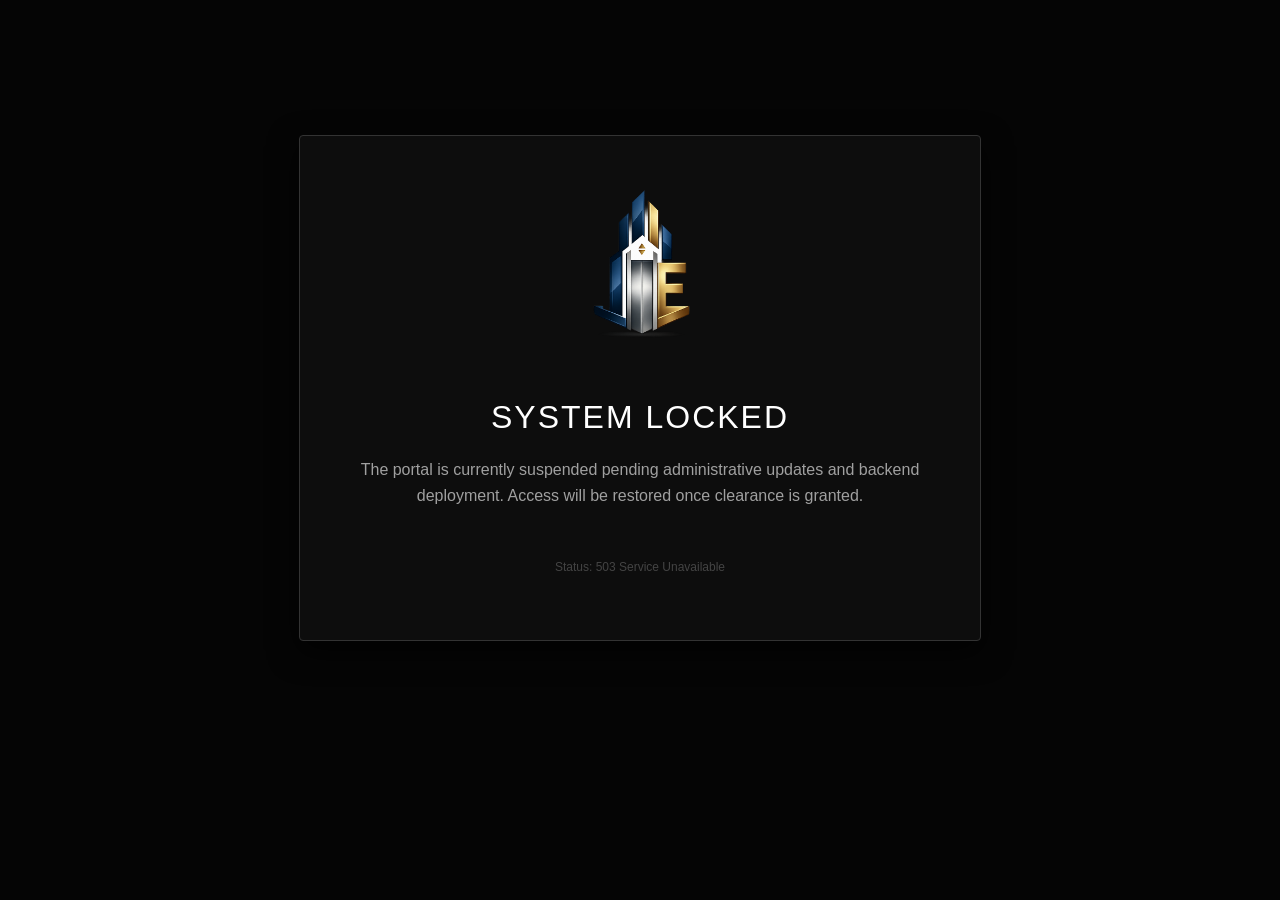
<file: maintenance.html>
<!DOCTYPE html>
<html lang="en">
<head>
    <meta charset="UTF-8">
    <meta name="viewport" content="width=device-width, initial-scale=1.0">
    <title>System Offline | Jazira Elevator</title>
    <style>
        body { 
            font-family: 'Segoe UI', Tahoma, Geneva, Verdana, sans-serif; 
            background-color: #050505; /* Jet black */
            color: #e0e0e0; /* Silver */
            text-align: center; 
            padding: 15vh 20px; 
            margin: 0;
        }
        .container {
            max-width: 600px;
            margin: 0 auto;
            padding: 50px 40px;
            background: rgba(255, 255, 255, 0.03); /* Subtle glass effect */
            border: 1px solid #333;
            border-radius: 4px;
            box-shadow: 0 10px 30px rgba(0, 0, 0, 0.8);
        }
        h1 { 
            color: #ffffff; 
            font-weight: 300; 
            letter-spacing: 2px; 
            text-transform: uppercase; 
        }
        p { 
            color: #a0a0a0; 
            line-height: 1.6; 
            font-size: 16px;
        }
        .logo { 
            max-width: 120px; 
            margin-bottom: 30px; 
        }
    </style>
</head>
<body>
    <div class="container">
        <!-- Pulls the logo.png you already have in your folder -->
        <img src="/logo.png" alt="Jazira Elevator" class="logo">
        
        <h1>System Locked</h1>
        <p>The portal is currently suspended pending administrative updates and backend deployment. Access will be restored once clearance is granted.</p>
        
        <p style="font-size: 12px; margin-top: 50px; color: #444;">Status: 503 Service Unavailable</p>
    </div>
</body>
</html>
</file>
<file: style.css>
/* ============================================================
   JAZIRA ELEVATORS — style.css
   Theme: Midnight Navy & Electric Cyan
   ============================================================ */

/* ── RESET & ROOT ── */
*, *::before, *::after { box-sizing: border-box; margin: 0; padding: 0; }

:root {
  --navy:       #0a0f1e;
  --navy-mid:   #0d1530;
  --navy-light: #121d3e;
  --navy-card:  #0f1a38;
  --cyan:       #00e5ff;
  --cyan-dim:   #00b8d4;
  --cyan-glow:  rgba(0,229,255,0.25);
  --cyan-soft:  rgba(0,229,255,0.08);
  --white:      #e8f4ff;
  --white-dim:  rgba(232,244,255,0.65);
  --white-muted:rgba(232,244,255,0.35);
  --border:     rgba(0,229,255,0.18);
  --border-hover:rgba(0,229,255,0.5);
  --font-head:  'Orbitron', sans-serif;
  --font-body:  'Exo 2', sans-serif;
  --radius:     12px;
  --radius-lg:  20px;
  --shadow-glow:0 0 30px rgba(0,229,255,0.2);
  --transition: 0.3s cubic-bezier(0.4,0,0.2,1);
}

html { scroll-behavior: smooth; }

body {
  background: var(--navy);
  color: var(--white);
  font-family: var(--font-body);
  font-weight: 400;
  line-height: 1.65;
  overflow-x: hidden;
  cursor: none;
}

/* ── SCROLLBAR ── */
::-webkit-scrollbar { width: 6px; }
::-webkit-scrollbar-track { background: var(--navy); }
::-webkit-scrollbar-thumb { background: var(--cyan); border-radius: 3px; }

/* ── SELECTION ── */
::selection { background: var(--cyan); color: var(--navy); }

/* ── CUSTOM CURSOR ── */
.cursor-outer {
  width: 36px; height: 36px;
  border: 2px solid var(--cyan);
  border-radius: 50%;
  position: fixed; top: 0; left: 0;
  pointer-events: none; z-index: 10000;
  transition: transform 0.15s ease, border-color 0.3s, width 0.3s, height 0.3s, opacity 0.3s;
  transform: translate(-50%, -50%);
  mix-blend-mode: normal;
}
.cursor-inner {
  width: 8px; height: 8px;
  background: var(--cyan);
  border-radius: 50%;
  position: fixed; top: 0; left: 0;
  pointer-events: none; z-index: 10001;
  transform: translate(-50%, -50%);
  transition: transform 0.05s ease, background 0.3s;
  box-shadow: 0 0 10px var(--cyan);
}
body.cursor-hover .cursor-outer {
  width: 60px; height: 60px;
  background: var(--cyan-soft);
  border-color: var(--cyan);
}

/* ── PARTICLE CANVAS ── */
#particles {
  position: fixed; inset: 0;
  z-index: 0; pointer-events: none;
  opacity: 0.4;
}

/* ── FLOATING ORBS ── */
.orb {
  position: fixed; border-radius: 50%;
  pointer-events: none; z-index: 0;
  filter: blur(80px);
}
.orb1 {
  width: 500px; height: 500px;
  background: radial-gradient(circle, rgba(0,229,255,0.12), transparent 70%);
  top: -150px; right: -150px;
  animation: orbFloat1 15s ease-in-out infinite;
}
.orb2 {
  width: 400px; height: 400px;
  background: radial-gradient(circle, rgba(0,100,200,0.15), transparent 70%);
  bottom: 20%; left: -100px;
  animation: orbFloat2 20s ease-in-out infinite;
}
.orb3 {
  width: 300px; height: 300px;
  background: radial-gradient(circle, rgba(0,229,255,0.08), transparent 70%);
  top: 50%; left: 50%;
  animation: orbFloat3 25s ease-in-out infinite;
}
@keyframes orbFloat1 { 0%,100%{transform:translate(0,0)} 50%{transform:translate(-40px,60px)} }
@keyframes orbFloat2 { 0%,100%{transform:translate(0,0)} 50%{transform:translate(60px,-40px)} }
@keyframes orbFloat3 { 0%,100%{transform:translate(-50%,-50%) scale(1)} 50%{transform:translate(-50%,-50%) scale(1.3)} }

/* ── SECTION LAYOUT ── */
section { position: relative; z-index: 1; padding: 100px 5%; }
.section-header { text-align: center; margin-bottom: 60px; }
.section-header h2 { font-family: var(--font-head); font-size: clamp(2rem,4vw,3rem); font-weight: 700; margin: 10px 0 15px; letter-spacing: 1px; }
.section-header p { color: var(--white-dim); font-size: 1.1rem; max-width: 600px; margin: 0 auto; }
.section-tag {
  display: inline-block;
  background: var(--cyan-soft);
  border: 1px solid var(--border);
  color: var(--cyan);
  padding: 5px 18px;
  border-radius: 50px;
  font-size: 0.8rem;
  letter-spacing: 2px;
  text-transform: uppercase;
  font-family: var(--font-head);
}
.accent { color: var(--cyan); }

/* ── NAVBAR ── */
.navbar {
  position: fixed; top: 0; left: 0; right: 0; z-index: 1000;
  padding: 20px 5%;
  transition: background var(--transition), padding var(--transition), backdrop-filter var(--transition);
}
.navbar.scrolled {
  background: rgba(10,15,30,0.92);
  backdrop-filter: blur(20px);
  padding: 14px 5%;
  border-bottom: 1px solid var(--border);
}
.nav-container {
  display: flex; align-items: center; justify-content: space-between;
  max-width: 1300px; margin: 0 auto;
}
.logo { display: flex; align-items: center; gap: 12px; text-decoration: none; cursor: pointer; }
.logo-img {
  height: 90px;
  width: auto;
  object-fit: contain;
  border-radius: 4px;
  mix-blend-mode: lighten;
  filter: drop-shadow(0 0 8px rgba(0, 229, 255, 0.3));
  transition: filter var(--transition);
}
.logo:hover .logo-img {
  filter: drop-shadow(0 0 14px rgba(0, 229, 255, 0.6));
}
.logo-text {
  font-family: var(--font-head);
  font-size: 1.1rem; font-weight: 900;
  letter-spacing: 2px; color: var(--white);
}
.nav-links { list-style: none; display: flex; gap: 35px; }
.nav-links a {
  color: var(--white-dim); text-decoration: none;
  font-size: 0.88rem; letter-spacing: 1.5px; text-transform: uppercase;
  font-family: var(--font-head); font-weight: 400;
  transition: color var(--transition);
  position: relative; padding-bottom: 4px;
}
.nav-links a::after {
  content: ''; position: absolute; bottom: 0; left: 0; right: 0; height: 2px;
  background: var(--cyan); transform: scaleX(0);
  transition: transform var(--transition);
}
.nav-links a:hover { color: var(--cyan); }
.nav-links a:hover::after { transform: scaleX(1); }

.hamburger {
  display: none; flex-direction: column; gap: 5px; cursor: pointer; z-index: 1001;
}
.hamburger span {
  display: block; width: 26px; height: 2px;
  background: var(--cyan); border-radius: 2px;
  transition: var(--transition);
}
.hamburger.active span:nth-child(1) { transform: translateY(7px) rotate(45deg); }
.hamburger.active span:nth-child(2) { opacity: 0; }
.hamburger.active span:nth-child(3) { transform: translateY(-7px) rotate(-45deg); }

/* ── HERO ── */
.hero {
  min-height: 100vh; padding-top: 120px;
  display: grid; grid-template-columns: 1fr auto;
  align-items: center; gap: 60px;
  max-width: 1300px; margin: 0 auto; padding-left: 5%; padding-right: 5%;
}
.hero-content { max-width: 680px; }
.hero-badge {
  display: inline-flex; align-items: center; gap: 8px;
  background: var(--cyan-soft); border: 1px solid var(--border);
  color: var(--cyan); padding: 8px 20px; border-radius: 50px;
  font-size: 0.85rem; letter-spacing: 1px; margin-bottom: 24px;
  animation: fadeInUp 0.8s ease both;
}
.hero-title {
  font-family: var(--font-head);
  font-size: clamp(3rem,6vw,5.5rem);
  font-weight: 900;
  line-height: 1.0;
  letter-spacing: 2px;
  margin-bottom: 24px;
}
.hero-title .line1 { display: block; animation: fadeInUp 0.9s 0.1s ease both; }
.hero-title .line2 { display: block; animation: fadeInUp 0.9s 0.2s ease both; }
.hero-title .line3 { display: block; animation: fadeInUp 0.9s 0.3s ease both; }
.accent-glow {
  color: var(--cyan);
  text-shadow: 0 0 20px var(--cyan), 0 0 60px rgba(0,229,255,0.4);
}
.hero-sub {
  color: var(--white-dim); font-size: 1.05rem; margin-bottom: 36px;
  animation: fadeInUp 0.9s 0.4s ease both;
  max-width: 560px;
}
.hero-cta {
  display: flex; gap: 16px; flex-wrap: wrap; margin-bottom: 50px;
  animation: fadeInUp 0.9s 0.5s ease both;
}
.btn-primary {
  background: var(--cyan); color: var(--navy);
  padding: 14px 32px; border-radius: 8px;
  font-family: var(--font-head); font-weight: 700;
  font-size: 0.88rem; letter-spacing: 1.5px; text-transform: uppercase;
  text-decoration: none; border: none; cursor: pointer;
  transition: var(--transition);
  box-shadow: 0 0 20px rgba(0,229,255,0.4);
  position: relative; overflow: hidden;
}
.btn-primary::before {
  content: ''; position: absolute; inset: 0;
  background: linear-gradient(135deg, transparent 40%, rgba(255,255,255,0.2));
  opacity: 0; transition: opacity var(--transition);
}
.btn-primary:hover { transform: translateY(-2px); box-shadow: 0 0 40px rgba(0,229,255,0.6); }
.btn-primary:hover::before { opacity: 1; }
.btn-secondary {
  background: transparent;
  color: var(--cyan); padding: 14px 32px; border-radius: 8px;
  font-family: var(--font-head); font-weight: 700;
  font-size: 0.88rem; letter-spacing: 1.5px; text-transform: uppercase;
  text-decoration: none; border: 2px solid var(--border-hover); cursor: pointer;
  transition: var(--transition);
}
.btn-secondary:hover {
  background: var(--cyan-soft);
  box-shadow: 0 0 20px rgba(0,229,255,0.2);
  transform: translateY(-2px);
}
.hero-stats {
  display: flex; align-items: center; gap: 30px;
  animation: fadeInUp 0.9s 0.6s ease both;
}
.stat { text-align: center; }
.stat-num {
  display: block; font-family: var(--font-head);
  font-size: 1.8rem; font-weight: 900; color: var(--cyan);
  text-shadow: 0 0 15px rgba(0,229,255,0.5);
}
.stat-label { font-size: 0.78rem; color: var(--white-muted); text-transform: uppercase; letter-spacing: 1px; }
.stat-divider { width: 1px; height: 40px; background: var(--border); }

/* Elevator 3D Animation */
.hero-3d { display: flex; justify-content: center; animation: fadeInUp 1s 0.3s ease both; }
.elevator-shaft {
  position: relative; width: 120px; height: 420px;
  background: linear-gradient(to right, rgba(0,229,255,0.05), rgba(0,229,255,0.02), rgba(0,229,255,0.05));
  border: 1px solid var(--border);
  border-radius: 8px; overflow: hidden;
  box-shadow: 0 0 40px rgba(0,229,255,0.1), inset 0 0 20px rgba(0,229,255,0.05);
}
.shaft-track {
  position: absolute; left: 50%; top: 10px; bottom: 10px;
  width: 2px; background: linear-gradient(to bottom, var(--cyan), transparent);
  transform: translateX(-50%); opacity: 0.4;
}
.elevator-cab {
  position: absolute; left: 10px; right: 10px; height: 70px;
  background: var(--navy-card); border: 1px solid var(--border-hover);
  border-radius: 6px; bottom: 10px;
  animation: elevatorRide 5s ease-in-out infinite;
  box-shadow: 0 0 15px rgba(0,229,255,0.3);
  overflow: hidden;
}
.cab-door {
  position: absolute; top: 0; bottom: 0; width: 45%;
  background: linear-gradient(to bottom, #0d2040, #0a1a35);
  transition: transform 1s ease;
}
.cab-door.left { left: 0; border-right: 1px solid var(--border); transform-origin: left; }
.cab-door.right { right: 0; border-left: 1px solid var(--border); transform-origin: right; }
.elevator-cab.doors-open .cab-door.left { transform: scaleX(0); }
.elevator-cab.doors-open .cab-door.right { transform: scaleX(0); }
.cab-interior {
  display: flex; flex-direction: column; align-items: center; justify-content: center;
  height: 100%; gap: 4px;
}
.cab-light { width: 30px; height: 4px; background: var(--cyan); border-radius: 2px; box-shadow: 0 0 8px var(--cyan); }
.cab-icon { color: var(--cyan); font-size: 1.2rem; opacity: 0.6; }
.floor-markers {
  position: absolute; right: 8px; top: 10px; bottom: 10px;
  display: flex; flex-direction: column; justify-content: space-between;
  font-family: var(--font-head); font-size: 0.65rem; color: var(--white-muted);
}
@keyframes elevatorRide {
  0%   { bottom: 10px; }
  20%  { bottom: 10px; }
  45%  { bottom: calc(100% - 80px); }
  55%  { bottom: calc(100% - 80px); }
  80%  { bottom: 10px; }
  100% { bottom: 10px; }
}

.scroll-indicator {
  position: absolute; bottom: 30px; left: 50%;
  transform: translateX(-50%);
  display: flex; flex-direction: column; align-items: center; gap: 8px;
  color: var(--white-muted); font-size: 0.75rem; letter-spacing: 2px; text-transform: uppercase;
}
.scroll-dot {
  width: 4px; height: 40px;
  background: linear-gradient(to bottom, var(--cyan), transparent);
  border-radius: 2px; animation: scrollPulse 2s ease-in-out infinite;
}
@keyframes scrollPulse { 0%,100%{opacity:1;transform:scaleY(1)} 50%{opacity:0.4;transform:scaleY(0.5)} }

/* ── TICKER ── */
.ticker-wrap {
  overflow: hidden; background: var(--cyan-soft);
  border-top: 1px solid var(--border); border-bottom: 1px solid var(--border);
  padding: 16px 0; position: relative; z-index: 1;
}
.ticker {
  display: flex; gap: 60px; white-space: nowrap;
  animation: tickerScroll 30s linear infinite;
}
.ticker span {
  font-family: var(--font-head); font-size: 0.82rem;
  letter-spacing: 2px; text-transform: uppercase; color: var(--cyan);
  flex-shrink: 0;
}
@keyframes tickerScroll { from{transform:translateX(0)} to{transform:translateX(-50%)} }

/* ── SERVICES ── */
.services { background: var(--navy-mid); }
.services-grid {
  display: grid;
  grid-template-columns: repeat(auto-fill, minmax(320px, 1fr));
  gap: 24px; max-width: 1300px; margin: 0 auto;
}
.service-card {
  background: var(--navy-card);
  border: 1px solid var(--border);
  border-radius: var(--radius-lg); padding: 32px;
  position: relative; overflow: hidden;
  transition: transform var(--transition), border-color var(--transition), box-shadow var(--transition);
  cursor: default;
}
.service-card:hover {
  transform: translateY(-6px) perspective(600px) rotateX(2deg);
  border-color: var(--border-hover);
  box-shadow: var(--shadow-glow);
}
.card-glow {
  position: absolute; top: -60px; right: -60px;
  width: 150px; height: 150px;
  background: radial-gradient(circle, rgba(0,229,255,0.12), transparent 70%);
  pointer-events: none;
  transition: opacity var(--transition);
}
.service-card:hover .card-glow { opacity: 1.5; }
.card-corner {
  position: absolute; top: 0; right: 0;
  width: 0; height: 0;
  border-left: 30px solid transparent;
  border-top: 30px solid var(--cyan);
  opacity: 0.3;
}
.service-icon {
  width: 60px; height: 60px;
  background: var(--cyan-soft); border: 1px solid var(--border);
  border-radius: 14px; display: flex; align-items: center; justify-content: center;
  font-size: 1.5rem; color: var(--cyan); margin-bottom: 20px;
  transition: var(--transition);
}
.service-card:hover .service-icon {
  background: rgba(0,229,255,0.15);
  box-shadow: 0 0 20px rgba(0,229,255,0.3);
}
.service-card h3 {
  font-family: var(--font-head); font-size: 1rem;
  font-weight: 700; letter-spacing: 1px; margin-bottom: 12px;
  color: var(--white);
}
.service-card p { color: var(--white-dim); font-size: 0.9rem; margin-bottom: 16px; }
.service-features { list-style: none; display: flex; flex-direction: column; gap: 8px; }
.service-features li {
  display: flex; align-items: center; gap: 8px;
  font-size: 0.85rem; color: var(--white-dim);
}
.service-features li i { color: var(--cyan); font-size: 0.75rem; }

/* ── WHY US ── */
.why-us {
  background: var(--navy);
  padding: 100px 5%;
  position: relative; overflow: hidden;
}
.why-bg-text {
  position: absolute; top: 50%; left: 50%;
  transform: translate(-50%, -50%);
  font-family: var(--font-head); font-size: clamp(6rem,12vw,14rem);
  font-weight: 900; color: rgba(0,229,255,0.03);
  white-space: nowrap; pointer-events: none; letter-spacing: 10px;
  z-index: 0;
}
.why-content {
  display: grid; grid-template-columns: 1fr 1fr;
  gap: 80px; align-items: center;
  max-width: 1300px; margin: 0 auto; position: relative; z-index: 1;
}
.why-left .section-tag { margin-bottom: 16px; }
.why-left h2 { font-family: var(--font-head); font-size: clamp(2rem,4vw,3rem); font-weight: 700; margin-bottom: 16px; }
.why-left > p { color: var(--white-dim); margin-bottom: 36px; }
.why-items { display: flex; flex-direction: column; gap: 24px; }
.why-item {
  display: flex; gap: 16px; align-items: flex-start;
  background: var(--navy-card); border: 1px solid var(--border);
  border-radius: var(--radius); padding: 20px;
  transition: border-color var(--transition), box-shadow var(--transition);
}
.why-item:hover { border-color: var(--border-hover); box-shadow: var(--shadow-glow); }
.why-icon {
  width: 48px; height: 48px; flex-shrink: 0;
  background: var(--cyan-soft); border: 1px solid var(--border);
  border-radius: 12px; display: flex; align-items: center; justify-content: center;
  color: var(--cyan); font-size: 1.1rem;
}
.why-item h4 { font-family: var(--font-head); font-size: 0.9rem; margin-bottom: 4px; letter-spacing: 1px; }
.why-item p { color: var(--white-dim); font-size: 0.88rem; }

.counter-box {
  display: grid; grid-template-columns: 1fr 1fr;
  gap: 20px;
}
.counter-item {
  background: var(--navy-card);
  border: 1px solid var(--border);
  border-radius: var(--radius-lg); padding: 30px 24px; text-align: center;
  transition: var(--transition);
  position: relative; overflow: hidden;
}
.counter-item::before {
  content: ''; position: absolute; inset: 0;
  background: linear-gradient(135deg, var(--cyan-soft), transparent);
  opacity: 0; transition: opacity var(--transition);
}
.counter-item:hover::before { opacity: 1; }
.counter-item:hover { border-color: var(--border-hover); box-shadow: var(--shadow-glow); }
.counter {
  display: inline; font-family: var(--font-head);
  font-size: 2.8rem; font-weight: 900; color: var(--cyan);
  text-shadow: 0 0 20px rgba(0,229,255,0.5);
}
.counter-plus { font-family: var(--font-head); font-size: 2rem; color: var(--cyan); }
.counter-item p { color: var(--white-dim); font-size: 0.85rem; margin-top: 8px; }

/* ── QUOTATION ── */
.quotation { background: var(--navy-mid); }
.quote-container {
  display: grid; grid-template-columns: 1fr 280px;
  gap: 40px; max-width: 1100px; margin: 0 auto; align-items: start;
}
.quote-form-wrap { position: relative; }
.quote-form {
  background: var(--navy-card);
  border: 1px solid var(--border);
  border-radius: var(--radius-lg); padding: 40px;
}
.form-row { display: grid; grid-template-columns: 1fr 1fr; gap: 20px; margin-bottom: 20px; }
.form-group { display: flex; flex-direction: column; gap: 8px; }
.form-group.full { margin-bottom: 20px; }
.form-group label {
  font-size: 0.82rem; letter-spacing: 1px; text-transform: uppercase;
  color: var(--white-dim); font-family: var(--font-head);
}
.form-group input,
.form-group select,
.form-group textarea {
  background: rgba(0,229,255,0.04);
  border: 1px solid var(--border);
  border-radius: 8px; padding: 12px 16px;
  color: var(--white); font-family: var(--font-body); font-size: 0.95rem;
  outline: none; transition: border-color var(--transition), box-shadow var(--transition);
  width: 100%;
}
.form-group input:focus,
.form-group select:focus,
.form-group textarea:focus {
  border-color: var(--cyan);
  box-shadow: 0 0 0 3px rgba(0,229,255,0.1);
}
.form-group select option { background: var(--navy-mid); }
.form-group textarea { resize: vertical; min-height: 110px; }
.form-group input::placeholder,
.form-group textarea::placeholder { color: var(--white-muted); }
.btn-submit {
  width: 100%; padding: 16px;
  background: linear-gradient(135deg, var(--cyan), var(--cyan-dim));
  color: var(--navy); border: none; border-radius: 8px; cursor: pointer;
  font-family: var(--font-head); font-weight: 700; font-size: 0.95rem;
  letter-spacing: 2px; text-transform: uppercase;
  transition: var(--transition); margin-top: 8px;
  display: flex; align-items: center; justify-content: center; gap: 10px;
}
.btn-submit:hover {
  transform: translateY(-2px); box-shadow: 0 0 30px rgba(0,229,255,0.5);
}
.form-success {
  display: none;
  position: absolute; inset: 0;
  background: var(--navy-card); border: 1px solid var(--border);
  border-radius: var(--radius-lg); padding: 40px;
  flex-direction: column; align-items: center; justify-content: center;
  text-align: center; gap: 12px;
}
.form-success.active { display: flex; }
.success-icon { font-size: 3rem; color: var(--cyan); }
.form-success h3 { font-family: var(--font-head); font-size: 1.4rem; }
.form-success p { color: var(--white-dim); }
.quote-info { display: flex; flex-direction: column; gap: 16px; }
.info-card {
  background: var(--navy-card); border: 1px solid var(--border);
  border-radius: var(--radius); padding: 22px;
  transition: border-color var(--transition), box-shadow var(--transition);
}
.info-card:hover { border-color: var(--border-hover); box-shadow: var(--shadow-glow); }
.info-card i { font-size: 1.4rem; color: var(--cyan); margin-bottom: 10px; display: block; }
.info-card h4 { font-family: var(--font-head); font-size: 0.88rem; margin-bottom: 6px; letter-spacing: 1px; }
.info-card p { color: var(--white-dim); font-size: 0.82rem; }

/* ── CONTACT ── */
.contact { background: var(--navy); }
.contact-grid {
  display: grid; grid-template-columns: repeat(auto-fit, minmax(300px, 1fr));
  gap: 20px; max-width: 1100px; margin: 0 auto;
}
.contact-card {
  display: flex; align-items: center; gap: 20px;
  background: var(--navy-card); border: 1px solid var(--border);
  border-radius: var(--radius-lg); padding: 28px 24px;
  text-decoration: none; color: var(--white);
  transition: transform var(--transition), border-color var(--transition), box-shadow var(--transition);
  position: relative; overflow: hidden;
}
.contact-card::before {
  content: ''; position: absolute; inset: 0;
  background: linear-gradient(135deg, var(--cyan-soft), transparent);
  opacity: 0; transition: opacity var(--transition);
}
.contact-card:hover { transform: translateY(-4px); }
.contact-card:hover::before { opacity: 1; }
.whatsapp-card:hover { border-color: #25d366; box-shadow: 0 0 30px rgba(37,211,102,0.2); }
.phone-card:hover { border-color: var(--cyan); box-shadow: var(--shadow-glow); }
.email-card:hover { border-color: #ea4335; box-shadow: 0 0 30px rgba(234,67,53,0.2); }
.contact-icon-wrap {
  width: 64px; height: 64px; flex-shrink: 0;
  border-radius: 16px; display: flex; align-items: center; justify-content: center;
  font-size: 1.6rem; border: 1px solid;
}
.wh { background: rgba(37,211,102,0.1); border-color: rgba(37,211,102,0.3); color: #25d366; }
.ph { background: var(--cyan-soft); border-color: var(--border); color: var(--cyan); }
.em { background: rgba(234,67,53,0.1); border-color: rgba(234,67,53,0.3); color: #ea4335; }
.addr { background: rgba(255,180,0,0.1); border-color: rgba(255,180,0,0.3); color: #ffb400; }
.contact-info { flex: 1; }
.contact-label { display: block; font-size: 0.75rem; text-transform: uppercase; letter-spacing: 2px; color: var(--white-muted); margin-bottom: 4px; font-family: var(--font-head); }
.contact-value { display: block; font-size: 1rem; font-weight: 600; color: var(--white); margin-bottom: 4px; }
.contact-hint { display: block; font-size: 0.78rem; color: var(--cyan); }
.contact-arrow { color: var(--white-muted); transition: transform var(--transition), color var(--transition); }
.contact-card:hover .contact-arrow { transform: translateX(4px); color: var(--cyan); }

/* ── FOOTER ── */
.footer {
  background: var(--navy-mid);
  border-top: 1px solid var(--border);
  position: relative; z-index: 1;
}
.footer-top {
  display: grid; grid-template-columns: 2fr 1fr 1fr 1.5fr;
  gap: 50px; padding: 70px 5% 50px; max-width: 1300px; margin: 0 auto;
}
.footer-brand .logo { margin-bottom: 16px; display: flex; gap: 10px; align-items: center; }
.footer-brand p { color: var(--white-dim); font-size: 0.88rem; line-height: 1.7; margin-bottom: 20px; }
.footer-socials { display: flex; gap: 12px; }
.footer-socials a {
  width: 40px; height: 40px;
  background: var(--cyan-soft); border: 1px solid var(--border);
  border-radius: 10px; display: flex; align-items: center; justify-content: center;
  color: var(--cyan); font-size: 1rem; text-decoration: none;
  transition: var(--transition);
}
.footer-socials a:hover { background: var(--cyan); color: var(--navy); box-shadow: 0 0 15px rgba(0,229,255,0.4); }
.footer-links h4,
.footer-contact h4 {
  font-family: var(--font-head); font-size: 0.82rem; letter-spacing: 2px;
  text-transform: uppercase; color: var(--cyan); margin-bottom: 20px;
}
.footer-links ul { list-style: none; display: flex; flex-direction: column; gap: 10px; }
.footer-links a { color: var(--white-dim); text-decoration: none; font-size: 0.88rem; transition: color var(--transition); }
.footer-links a:hover { color: var(--cyan); }
.footer-contact p { color: var(--white-dim); font-size: 0.88rem; margin-bottom: 10px; display: flex; align-items: center; gap: 10px; }
.footer-contact p i { color: var(--cyan); width: 16px; }
.footer-contact a { color: var(--white-dim); text-decoration: none; transition: color var(--transition); }
.footer-contact a:hover { color: var(--cyan); }
.footer-bottom {
  border-top: 1px solid var(--border);
  padding: 20px 5%; text-align: center;
  color: var(--white-muted); font-size: 0.82rem;
}

/* ── FLOATING WHATSAPP BUTTON ── */
.fab-whatsapp {
  position: fixed; bottom: 28px; right: 28px; z-index: 999;
  width: 60px; height: 60px;
  background: #25d366;
  border-radius: 50%; display: flex; align-items: center; justify-content: center;
  color: white; font-size: 1.6rem; text-decoration: none;
  box-shadow: 0 4px 20px rgba(37,211,102,0.4);
  transition: transform var(--transition), box-shadow var(--transition);
}
.fab-whatsapp:hover { transform: scale(1.1); box-shadow: 0 4px 30px rgba(37,211,102,0.6); }
.fab-pulse {
  position: absolute; width: 100%; height: 100%;
  border-radius: 50%; background: rgba(37,211,102,0.4);
  animation: fabPulse 2s ease-out infinite;
}
@keyframes fabPulse {
  0% { transform: scale(1); opacity: 0.8; }
  100% { transform: scale(2); opacity: 0; }
}

/* ── ANIMATIONS ── */
@keyframes fadeInUp {
  from { opacity: 0; transform: translateY(30px); }
  to   { opacity: 1; transform: translateY(0); }
}
.reveal {
  opacity: 0; transform: translateY(40px);
  transition: opacity 0.7s ease, transform 0.7s ease;
}
.reveal.visible { opacity: 1; transform: translateY(0); }

/* ── RESPONSIVE ── */
@media (max-width: 1024px) {
  .hero { grid-template-columns: 1fr; padding-top: 140px; }
  .hero-3d { display: none; }
  .why-content { grid-template-columns: 1fr; gap: 50px; }
  .quote-container { grid-template-columns: 1fr; }
  .quote-info { grid-template-columns: repeat(2,1fr); display: grid; }
  .footer-top { grid-template-columns: 1fr 1fr; }
}
@media (max-width: 768px) {
  .nav-links {
    position: fixed; top: 0; right: -100%;
    height: 100vh; width: 260px;
    background: var(--navy-mid); flex-direction: column;
    justify-content: center; align-items: center;
    gap: 28px; border-left: 1px solid var(--border);
    transition: right var(--transition);
  }
  .nav-links.open { right: 0; }
  .hamburger { display: flex; }
  .hero-title { font-size: clamp(2.5rem,10vw,4rem); }
  .hero-stats { flex-direction: column; align-items: flex-start; gap: 16px; }
  .stat-divider { display: none; }
  .form-row { grid-template-columns: 1fr; }
  .services-grid { grid-template-columns: 1fr; }
  .footer-top { grid-template-columns: 1fr; gap: 30px; }
  .contact-grid { grid-template-columns: 1fr; }
  .quote-info { grid-template-columns: 1fr; }
  .counter-box { grid-template-columns: 1fr 1fr; }
  section { padding: 70px 5%; }
}
@media (max-width: 480px) {
  .hero-cta { flex-direction: column; }
  .btn-primary, .btn-secondary { text-align: center; }
  .counter-box { grid-template-columns: 1fr 1fr; }
  .quote-form { padding: 24px 18px; }
}
/* ===== GALLERY SECTION ===== */
.gallery-section {
  padding: 6rem 2rem;
  background: var(--bg);
}

.gallery-banner {
  position: relative;
  border-radius: 16px;
  overflow: hidden;
  margin-bottom: 4rem;
  max-height: 420px;
}

.gallery-banner img {
  width: 100%;
  height: 420px;
  object-fit: cover;
  object-position: center 30%;
  display: block;
  filter: brightness(0.6);
}

.gallery-banner-text {
  position: absolute;
  bottom: 0; left: 0; right: 0;
  padding: 2.5rem 3rem;
  background: linear-gradient(to top, rgba(0,0,0,0.8) 0%, transparent 100%);
}

.gallery-banner-text h3 {
  font-family: 'Orbitron', sans-serif;
  font-size: 2rem;
  color: #fff;
  margin-bottom: 0.5rem;
  text-shadow: 0 2px 10px rgba(0,0,0,0.5);
}

.gallery-banner-text p {
  color: var(--cyan);
  font-size: 1rem;
  letter-spacing: 0.05em;
}

.gallery-subsection {
  margin-bottom: 3.5rem;
}

.gallery-sub-title {
  font-family: 'Orbitron', sans-serif;
  font-size: 1.1rem;
  color: var(--cyan);
  margin-bottom: 1.5rem;
  display: flex;
  align-items: center;
  gap: 0.6rem;
  letter-spacing: 0.05em;
}

.gallery-grid {
  display: grid;
  grid-template-columns: repeat(4, 1fr);
  gap: 1rem;
}

.gallery-grid-2 {
  grid-template-columns: 1fr 1fr;
  align-items: stretch;
}

.gallery-grid-3 {
  grid-template-columns: repeat(3, 1fr);
}

.gallery-col {
  display: flex;
  flex-direction: column;
  gap: 1rem;
}

.gallery-col .gallery-item {
  flex: 1;
}

.gallery-item {
  position: relative;
  border-radius: 12px;
  overflow: hidden;
  cursor: pointer;
  border: 1px solid var(--border);
  background: var(--card-bg);
  transition: transform 0.3s ease, box-shadow 0.3s ease;
}

.gallery-item:hover {
  transform: translateY(-4px);
  box-shadow: 0 12px 40px rgba(0, 212, 255, 0.15);
  border-color: var(--cyan);
}

.gallery-item img {
  width: 100%;
  height: 260px;
  object-fit: cover;
  display: block;
  transition: transform 0.4s ease, filter 0.4s ease;
}

.gallery-grid-2 .gallery-item-wide img {
  height: 100%;
  min-height: 380px;
}

.gallery-grid-2 .gallery-col .gallery-item img {
  height: 185px;
}

.gallery-item:hover img {
  transform: scale(1.05);
  filter: brightness(0.75);
}

.gallery-overlay {
  position: absolute;
  bottom: 0; left: 0; right: 0;
  padding: 0.8rem 1rem;
  background: linear-gradient(to top, rgba(0,0,0,0.85) 0%, transparent 100%);
  opacity: 0;
  transition: opacity 0.3s ease;
}

.gallery-item:hover .gallery-overlay {
  opacity: 1;
}

.gallery-overlay span {
  color: #fff;
  font-size: 0.85rem;
  font-weight: 600;
  letter-spacing: 0.05em;
  text-transform: uppercase;
}

@media (max-width: 900px) {
  .gallery-grid { grid-template-columns: repeat(2, 1fr); }
  .gallery-grid-2 { grid-template-columns: 1fr; }
  .gallery-grid-3 { grid-template-columns: repeat(2, 1fr); }
  .gallery-grid-2 .gallery-item-wide img { min-height: 260px; }
  .gallery-col { flex-direction: row; }
  .gallery-col .gallery-item img { height: 200px; }
}

@media (max-width: 600px) {
  .gallery-grid { grid-template-columns: 1fr 1fr; }
  .gallery-grid-3 { grid-template-columns: 1fr 1fr; }
  .gallery-item img { height: 180px; }
  .gallery-banner img { height: 250px; }
  .gallery-banner-text h3 { font-size: 1.3rem; }
  .gallery-col { flex-direction: column; }
  .gallery-col .gallery-item img { height: 180px; }
}

/* Gallery grid variants */
.gallery-grid-5 {
  display: grid;
  grid-template-columns: repeat(5, 1fr);
  gap: 1rem;
}
.gallery-grid-4 {
  display: grid;
  grid-template-columns: repeat(4, 1fr);
  gap: 1rem;
}
.gallery-grid-5 .gallery-item img,
.gallery-grid-4 .gallery-item img {
  height: 300px;
  object-fit: cover;
  width: 100%;
}
.gallery-banner-tech {
  max-height: 380px;
  border-radius: 16px;
  overflow: hidden;
  position: relative;
}
.gallery-banner-tech img {
  width: 100%;
  height: 380px;
  object-fit: cover;
  object-position: center top;
  display: block;
  filter: brightness(0.55);
}
@media (max-width: 1100px) {
  .gallery-grid-5 { grid-template-columns: repeat(3, 1fr); }
  .gallery-grid-4 { grid-template-columns: repeat(2, 1fr); }
}
@media (max-width: 700px) {
  .gallery-grid-5 { grid-template-columns: repeat(2, 1fr); }
  .gallery-grid-4 { grid-template-columns: repeat(2, 1fr); }
  .gallery-grid-5 .gallery-item img,
  .gallery-grid-4 .gallery-item img { height: 200px; }
}
</file>
